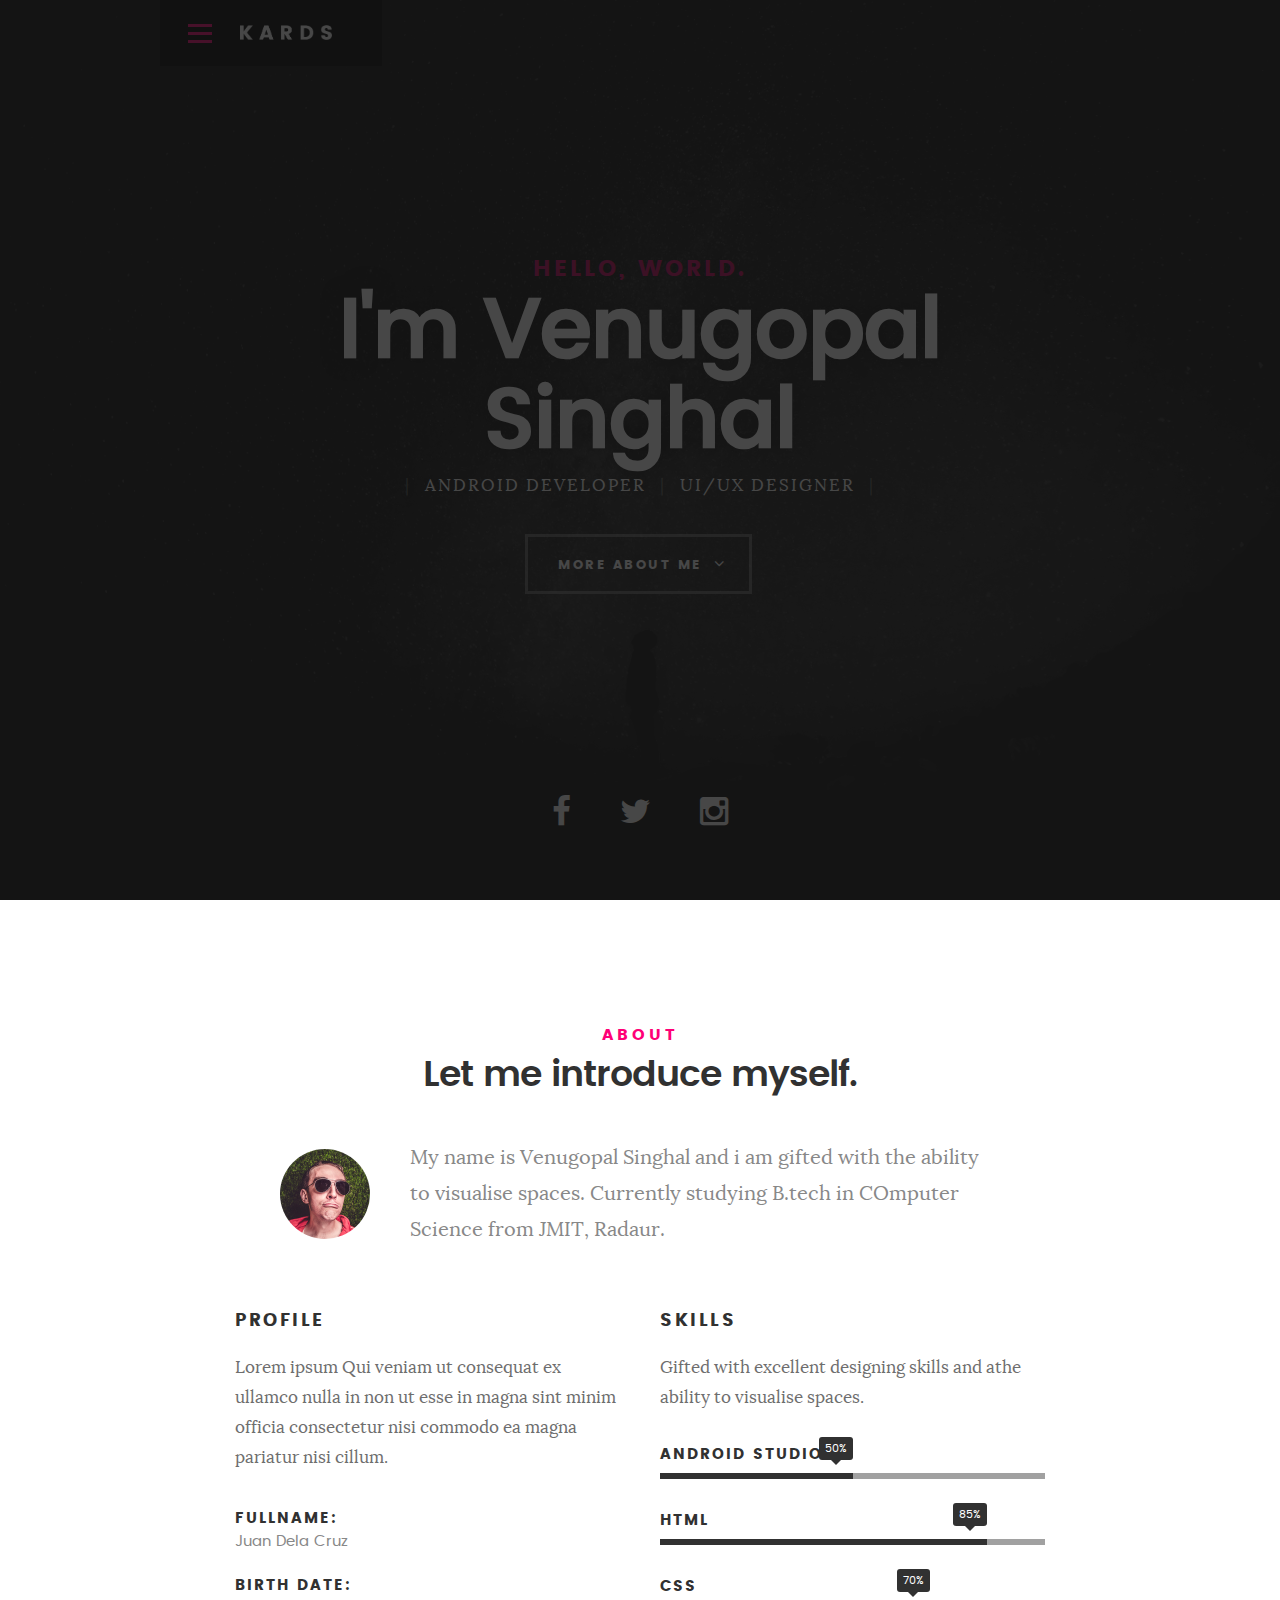
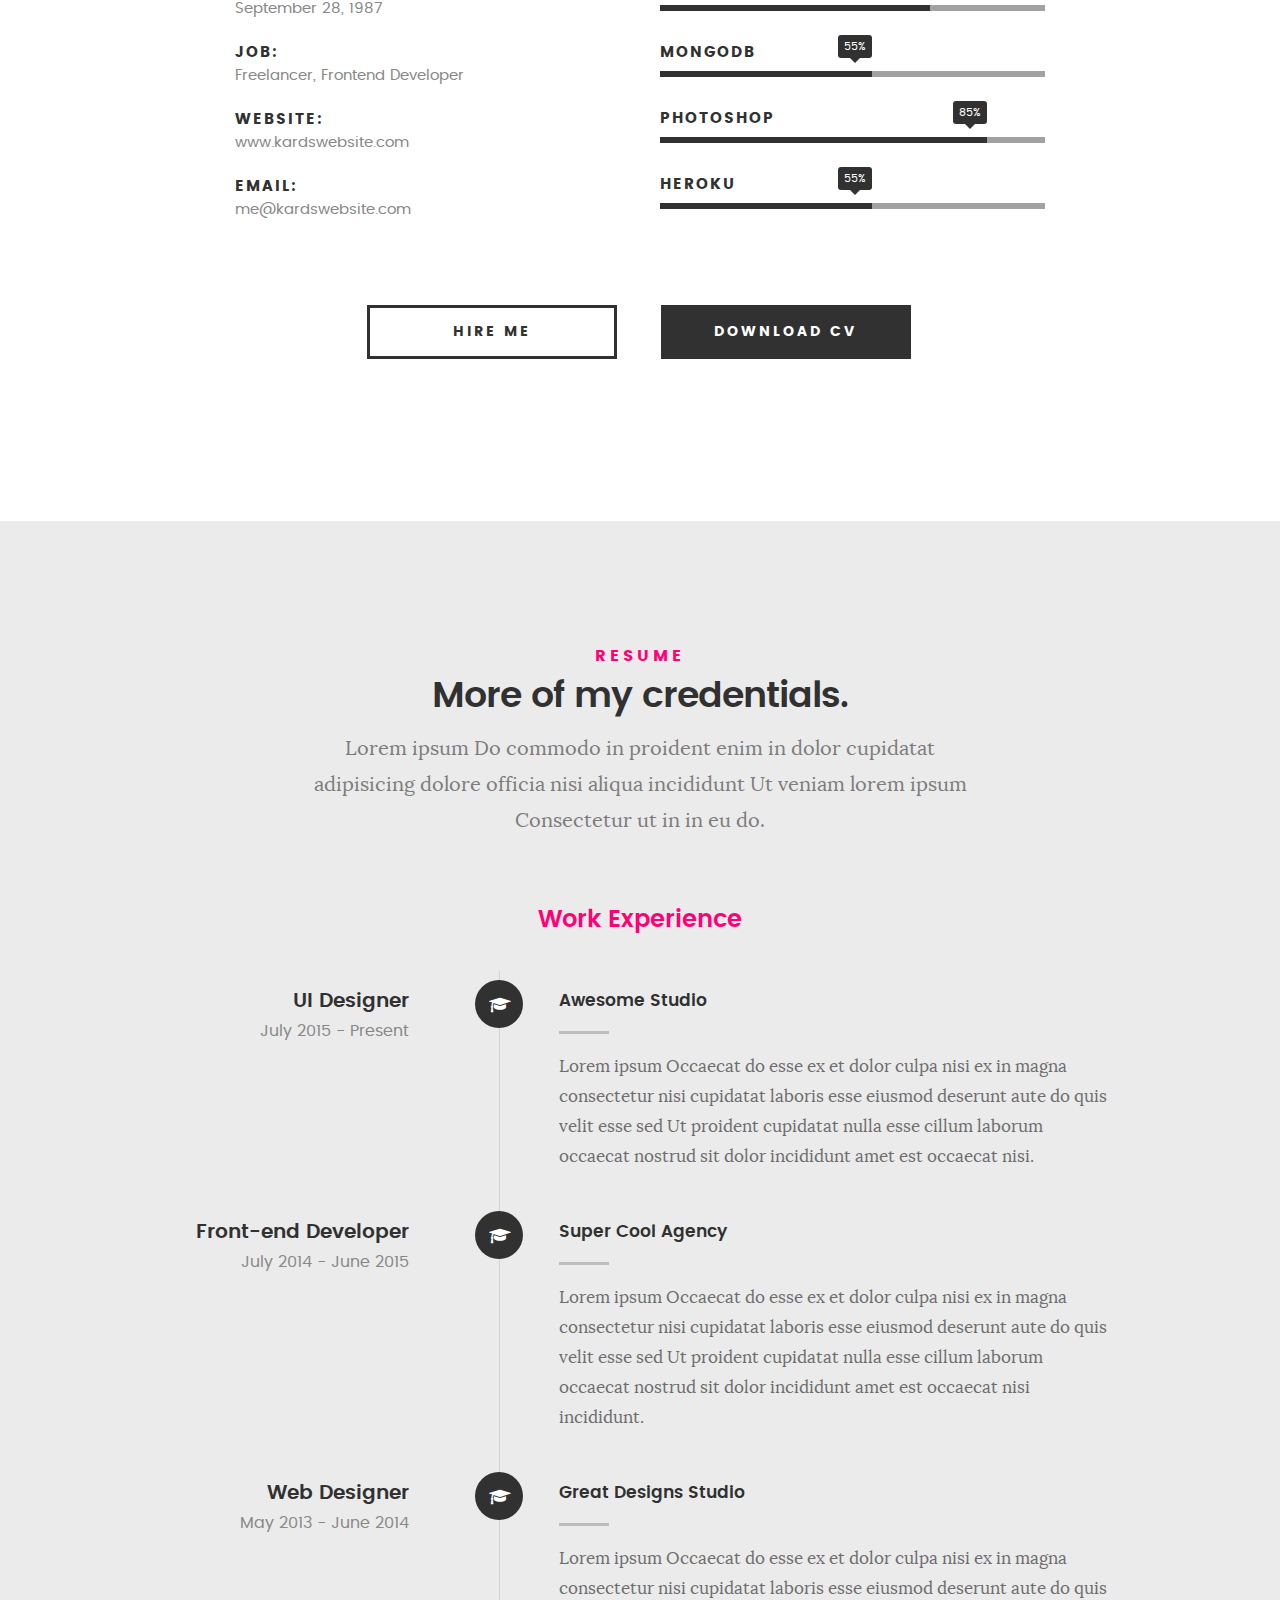
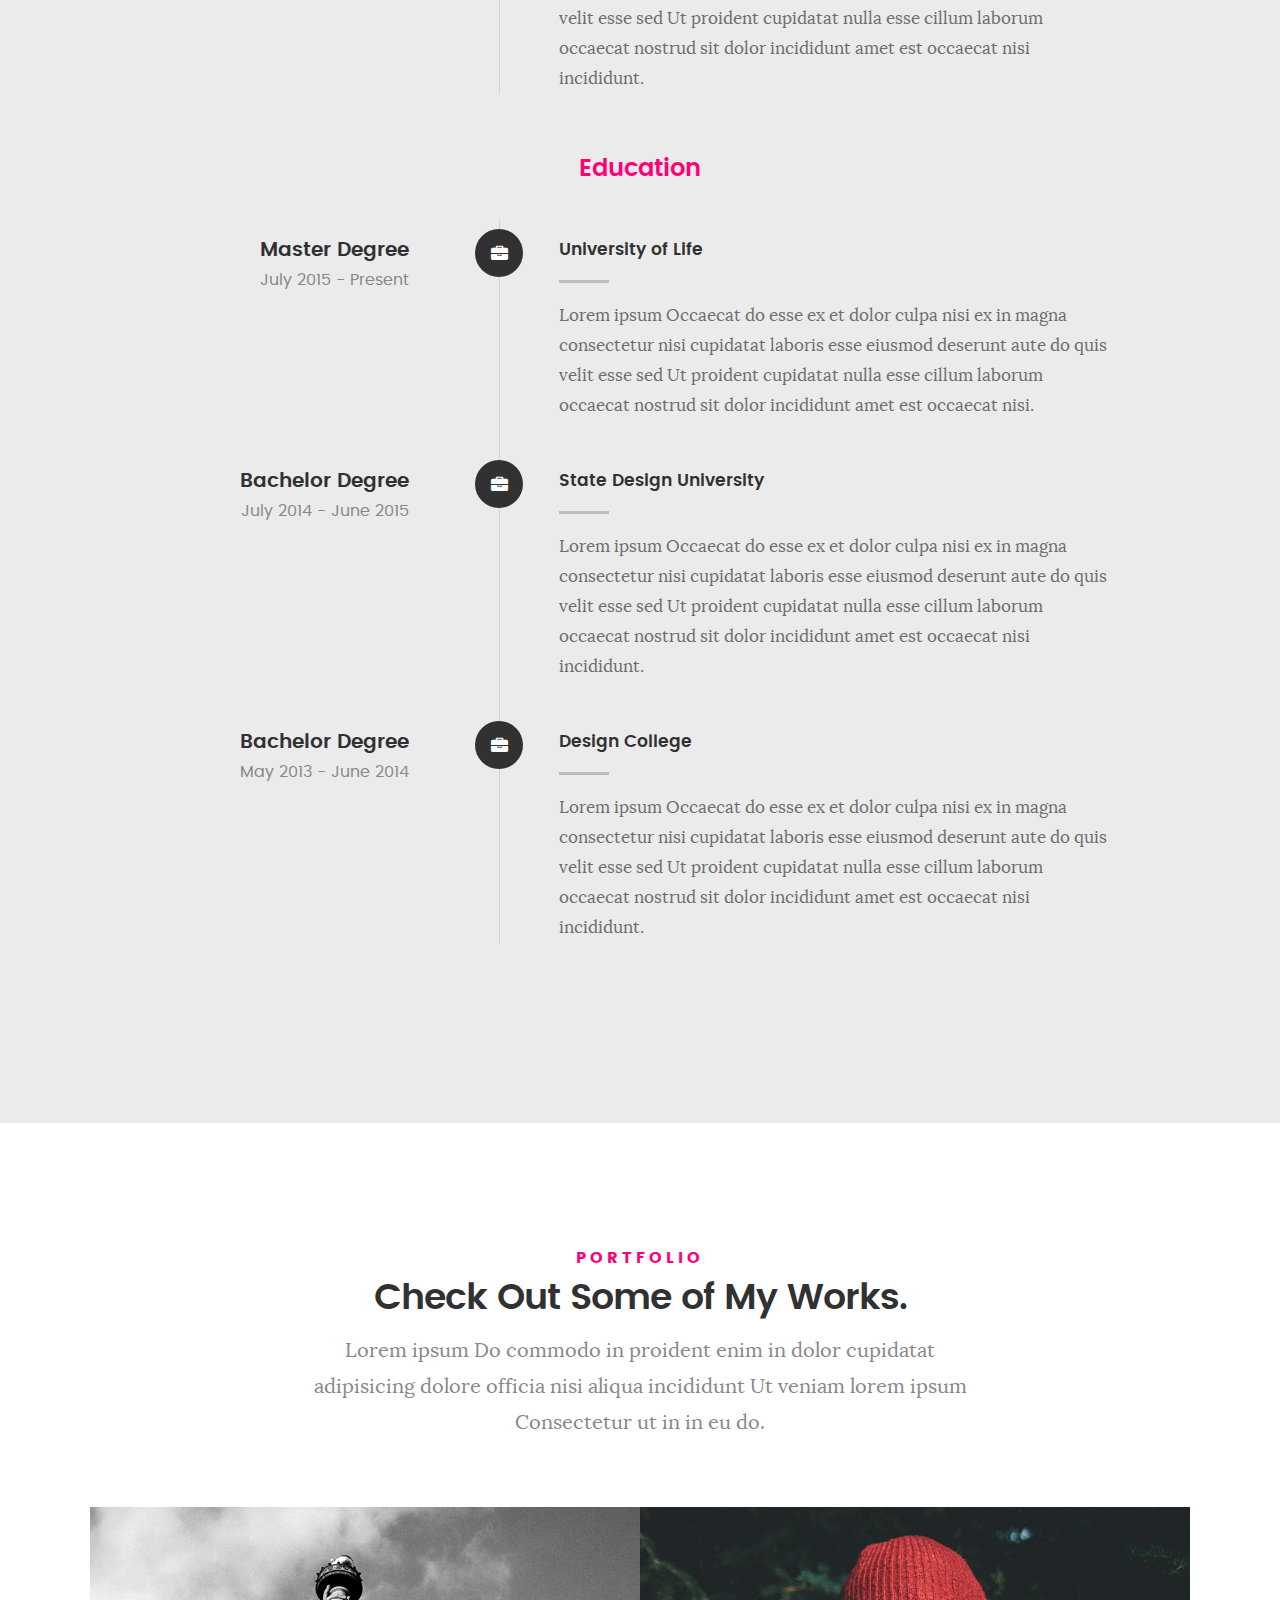
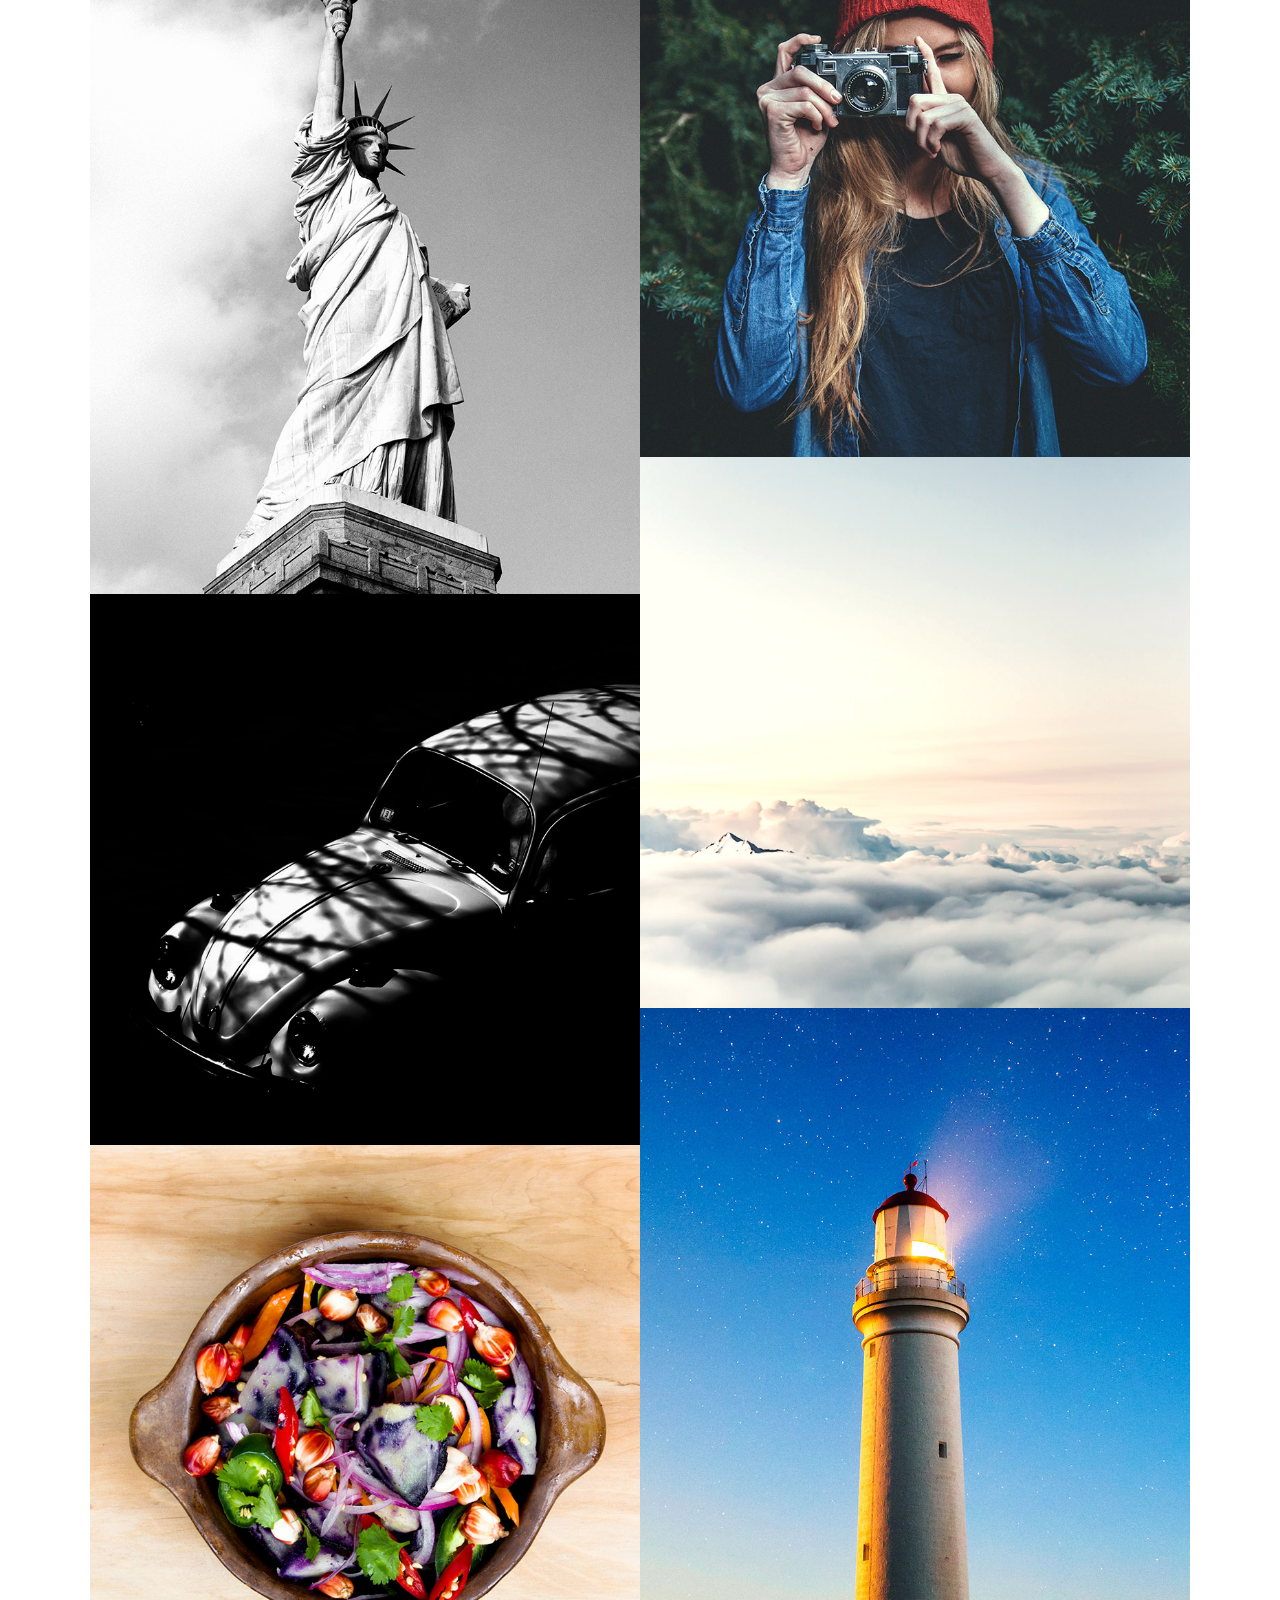
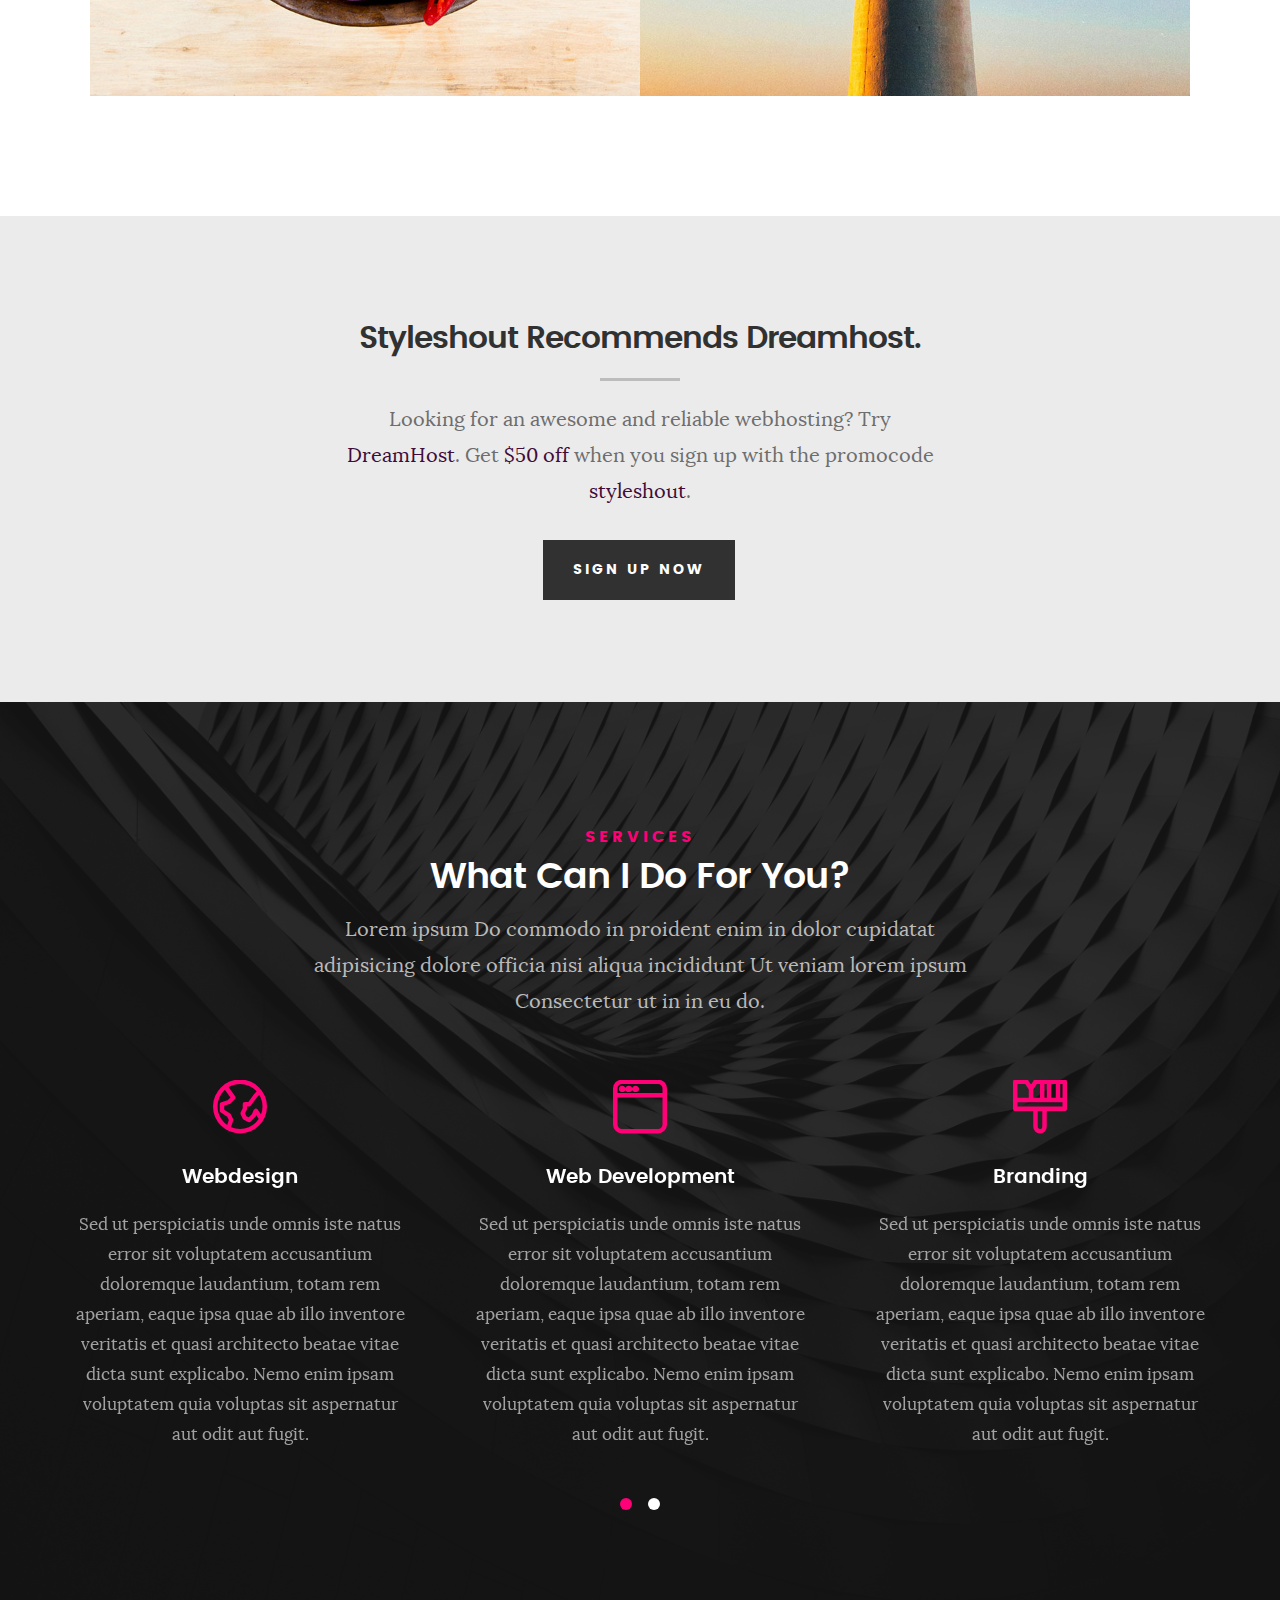
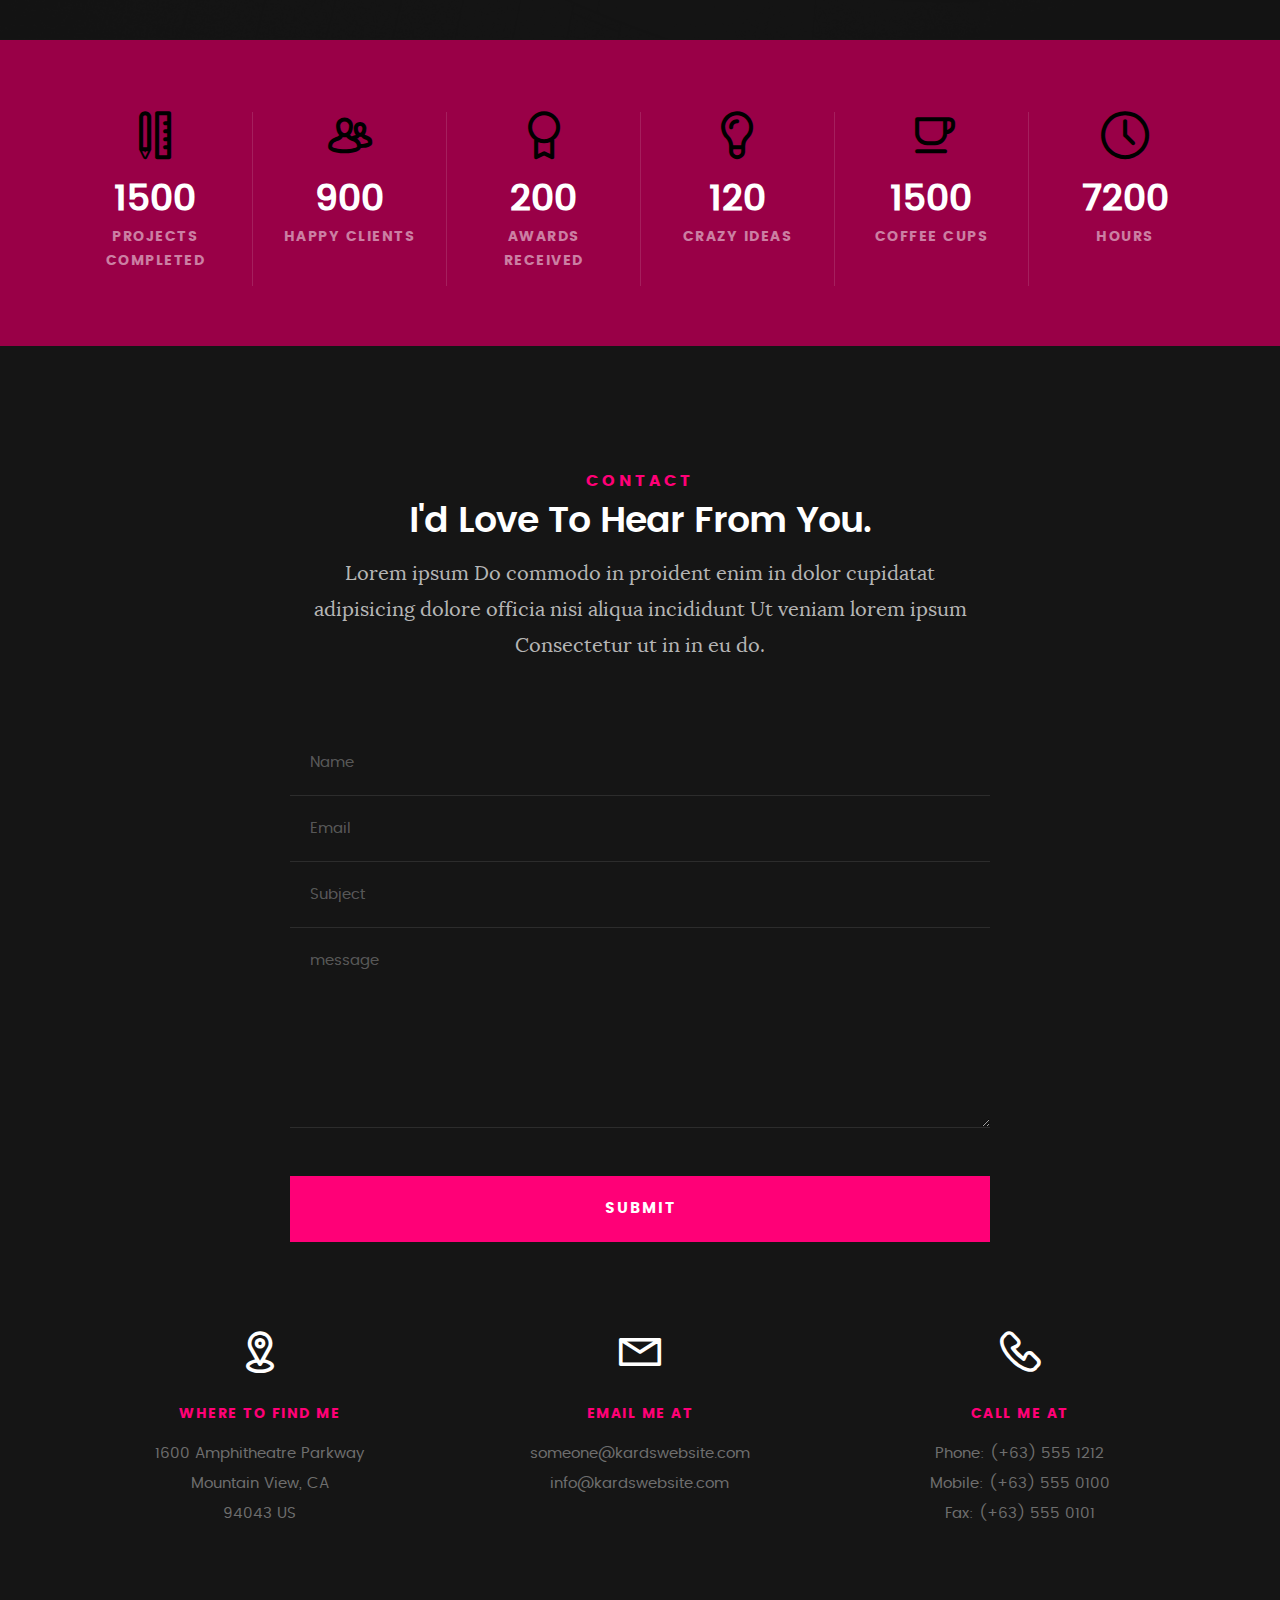
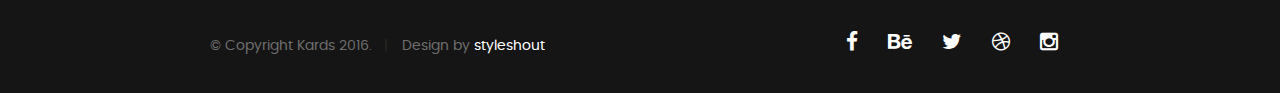
<file: Kards10/index.html>
<!DOCTYPE html>
<!--[if IE 8 ]><html class="no-js oldie ie8" lang="en"> <![endif]-->
<!--[if IE 9 ]><html class="no-js oldie ie9" lang="en"> <![endif]-->
<!--[if (gte IE 9)|!(IE)]><!--><html class="no-js" lang="en"> <!--<![endif]-->
<head>

   <!--- basic page needs
   ================================================== -->
   <meta charset="utf-8">
	<title>Kards</title>
	<meta name="description" content="">  
	<meta name="author" content="">

   <!-- mobile specific metas
   ================================================== -->
	<meta name="viewport" content="width=device-width, initial-scale=1, maximum-scale=1">

 	<!-- CSS
   ================================================== -->
   <link rel="stylesheet" href="css/base.css">  
   <link rel="stylesheet" href="css/main.css">
   <link rel="stylesheet" href="css/vendor.css">     

   <!-- script
   ================================================== -->   
	<script src="js/modernizr.js"></script>
	<script src="js/pace.min.js"></script>

   <!-- favicons
	================================================== -->
	<link rel="icon" type="image/png" href="favicon.png">

</head>

<body id="top">

	<!-- header 
   ================================================== -->
   <header>   	
   	<div class="row">

   		<div class="top-bar">
   			<a class="menu-toggle" href="#"><span>Menu</span></a>

	   		<div class="logo">
		         <a href="index.html">Quick Nav</a>
		      </div>		      

		   	<nav id="main-nav-wrap">
					<ul class="main-navigation">
						<li class="current"><a class="smoothscroll"  href="#intro" title="">Home</a></li>
						<li><a class="smoothscroll"  href="#about" title="">About</a></li>
						<li><a class="smoothscroll"  href="#resume" title="">Resume</a></li>
						<li><a class="smoothscroll"  href="#portfolio" title="">Portfolio</a></li>
						<li><a class="smoothscroll"  href="#services" title="">Services</a></li>					
						<li><a class="smoothscroll"  href="#contact" title="">Contact</a></li>	
						<li><a href="styles.html" title="">Style Demo</a></li>				
					</ul>
				</nav>    		
   		</div> <!-- /top-bar --> 
   		
   	</div> <!-- /row --> 		
   </header> <!-- /header -->

	<!-- intro section
   ================================================== -->
   <section id="intro">   

   	<div class="intro-overlay"></div>	

   	<div class="intro-content">
   		<div class="row">

   			<div class="col-twelve">

	   			<h5>Hello, World.</h5>
	   			<h1>I'm Venugopal Singhal</h1>

	   			<p class="intro-position">
	   				<span>Android Developer</span>
	   				<span>UI/UX Designer</span> 
	   			</p>

	   			<a class="button stroke smoothscroll" href="#about" title="">More About Me</a>

	   		</div>  
   			
   		</div>   		 		
   	</div> <!-- /intro-content --> 

   	<ul class="intro-social">        
         <li><a href="#"><i class="fa fa-facebook"></i></a></li>
         <!-- <li><a href="#"><i class="fa fa-behance"></i></a></li> -->
         <li><a href="#"><i class="fa fa-twitter"></i></a></li>
         <!-- <li><a href="#"><i class="fa fa-dribbble"></i></a></li> -->
         <li><a href="#"><i class="fa fa-instagram"></i></a></li>
      </ul> <!-- /intro-social -->      	

   </section> <!-- /intro -->


   <!-- about section
   ================================================== -->
   <section id="about">  

   	<div class="row section-intro">
   		<div class="col-twelve">

   			<h5>About</h5>
   			<h1>Let me introduce myself.</h1>

   			<div class="intro-info">

   				<img src="images/profile-pic.jpg" alt="Profile Picture">

   				<p class="lead">My name is Venugopal Singhal and i am gifted with the ability to visualise spaces. Currently studying B.tech in COmputer Science from JMIT, Radaur.
					 </p>
   			</div>   			

   		</div>   		
   	</div> <!-- /section-intro -->

   	<div class="row about-content">

   		<div class="col-six tab-full">

   			<h3>Profile</h3>
   			<p>Lorem ipsum Qui veniam ut consequat ex ullamco nulla in non ut esse in magna sint minim officia consectetur nisi commodo ea magna pariatur nisi cillum.</p>

   			<ul class="info-list">
   				<li>
   					<strong>Fullname:</strong>
   					<span>Juan Dela Cruz</span>
   				</li>
   				<li>
   					<strong>Birth Date:</strong>
   					<span>September 28, 1987</span>
   				</li>
   				<li>
   					<strong>Job:</strong>
   					<span>Freelancer, Frontend Developer</span>
   				</li>
   				<li>
   					<strong>Website:</strong>
   					<span>www.kardswebsite.com</span>
   				</li>
   				<li>
   					<strong>Email:</strong>
   					<span>me@kardswebsite.com</span>
   				</li>

   			</ul> <!-- /info-list -->

   		</div>

   		<div class="col-six tab-full">

   			<h3>Skills</h3>
   			<p>Gifted with excellent designing skills and athe ability to visualise spaces.</p>

				<ul class="skill-bars">
				   <li>
				   	<div class="progress percent50"><span>50%</span></div>
				   	<strong>Android Studio</strong>
				   </li>
				   <li>
				   	<div class="progress percent85"><span>85%</span></div>
				   	<strong>HTML</strong>
				   </li>
				   <li>
				   	<div class="progress percent70"><span>70%</span></div>
				   	<strong>CSS</strong>
				   </li>
				   <li>
				   	<div class="progress percent55"><span>55%</span></div>
				   	<strong>MongoDB</strong>
				   </li>
				   
						<li>
						<div class="progress percent85"><span>85%</span></div>
						<strong>Photoshop</strong>
						</li>
						<li>
				   	<div class="progress percent55"><span>55%</span></div>
				   	<strong>Heroku</strong>
				   </li>
      
				</ul> <!-- /skill-bars -->		

   		</div>

   	</div>

   	<div class="row button-section">
   		<div class="col-twelve">
   			<a href="#contact" title="Hire Me" class="button stroke smoothscroll">Hire Me</a>
   			<a href="#" title="Download CV" class="button button-primary">Download CV</a>
   		</div>   		
   	</div>

   </section> <!-- /process-->    


   <!-- resume Section
   ================================================== -->
	<section id="resume" class="grey-section">

		<div class="row section-intro">
   		<div class="col-twelve">

   			<h5>Resume</h5>
   			<h1>More of my credentials.</h1>

   			<p class="lead">Lorem ipsum Do commodo in proident enim in dolor cupidatat adipisicing dolore officia nisi aliqua incididunt Ut veniam lorem ipsum Consectetur ut in in eu do.</p>

   		</div>   		
   	</div> <!-- /section-intro--> 

   	<div class="row resume-timeline">

   		<div class="col-twelve resume-header">

   			<h2>Work Experience</h2>

   		</div> <!-- /resume-header -->

   		<div class="col-twelve">

   			<div class="timeline-wrap">

   				<div class="timeline-block">

	   				<div class="timeline-ico">
	   					<i class="fa fa-graduation-cap"></i>
	   				</div>

	   				<div class="timeline-header">
	   					<h3>UI Designer</h3>
	   					<p>July 2015 - Present</p>
	   				</div>

	   				<div class="timeline-content">
	   					<h4>Awesome Studio</h4>
	   					<p>Lorem ipsum Occaecat do esse ex et dolor culpa nisi ex in magna consectetur nisi cupidatat laboris esse eiusmod deserunt aute do quis velit esse sed Ut proident cupidatat nulla esse cillum laborum occaecat nostrud sit dolor incididunt amet est occaecat nisi.</p>
	   				</div>

	   			</div> <!-- /timeline-block -->

	   			<div class="timeline-block">

	   				<div class="timeline-ico">
	   					<i class="fa fa-graduation-cap"></i>
	   				</div>

	   				<div class="timeline-header">
	   					<h3>Front-end Developer</h3>
	   					<p>July 2014 - June 2015</p>
	   				</div>

	   				<div class="timeline-content">
	   					<h4>Super Cool Agency</h4>
	   					<p>Lorem ipsum Occaecat do esse ex et dolor culpa nisi ex in magna consectetur nisi cupidatat laboris esse eiusmod deserunt aute do quis velit esse sed Ut proident cupidatat nulla esse cillum laborum occaecat nostrud sit dolor incididunt amet est occaecat nisi incididunt.</p>
	   				</div>

	   			</div> <!-- /timeline-block -->

	   			<div class="timeline-block">

	   				<div class="timeline-ico">
	   					<i class="fa fa-graduation-cap"></i>
	   				</div>

	   				<div class="timeline-header">
	   					<h3>Web Designer</h3>
	   					<p>May 2013 - June 2014</p>
	   				</div>

	   				<div class="timeline-content">
	   					<h4>Great Designs Studio</h4>
	   					<p>Lorem ipsum Occaecat do esse ex et dolor culpa nisi ex in magna consectetur nisi cupidatat laboris esse eiusmod deserunt aute do quis velit esse sed Ut proident cupidatat nulla esse cillum laborum occaecat nostrud sit dolor incididunt amet est occaecat nisi incididunt.</p>
	   				</div>

	   			</div> <!-- /timeline-block -->

   			</div> <!-- /timeline-wrap -->   			

   		</div> <!-- /col-twelve -->
   		
   	</div> <!-- /resume-timeline -->
   	
   	<div class="row resume-timeline">

   		<div class="col-twelve resume-header">

   			<h2>Education</h2>

   		</div> <!-- /resume-header -->

   		<div class="col-twelve">

   			<div class="timeline-wrap">

   				<div class="timeline-block">

	   				<div class="timeline-ico">
	   					<i class="fa fa-briefcase"></i>
	   				</div>

	   				<div class="timeline-header">
	   					<h3>Master Degree</h3>
	   					<p>July 2015 - Present</p>
	   				</div>

	   				<div class="timeline-content">
	   					<h4>University of Life</h4>
	   					<p>Lorem ipsum Occaecat do esse ex et dolor culpa nisi ex in magna consectetur nisi cupidatat laboris esse eiusmod deserunt aute do quis velit esse sed Ut proident cupidatat nulla esse cillum laborum occaecat nostrud sit dolor incididunt amet est occaecat nisi.</p>
	   				</div>

	   			</div> <!-- /timeline-block -->

	   			<div class="timeline-block">

	   				<div class="timeline-ico">
	   					<i class="fa fa-briefcase"></i>
	   				</div>

	   				<div class="timeline-header">
	   					<h3>Bachelor Degree</h3>
	   					<p>July 2014 - June 2015</p>
	   				</div>

	   				<div class="timeline-content">
	   					<h4>State Design University</h4>
	   					<p>Lorem ipsum Occaecat do esse ex et dolor culpa nisi ex in magna consectetur nisi cupidatat laboris esse eiusmod deserunt aute do quis velit esse sed Ut proident cupidatat nulla esse cillum laborum occaecat nostrud sit dolor incididunt amet est occaecat nisi incididunt.</p>
	   				</div>

	   			</div> <!-- /timeline-block -->

	   			<div class="timeline-block">

	   				<div class="timeline-ico">
	   					<i class="fa fa-briefcase"></i>
	   				</div>

	   				<div class="timeline-header">
	   					<h3>Bachelor Degree</h3>
	   					<p>May 2013 - June 2014</p>
	   				</div>

	   				<div class="timeline-content">
	   					<h4>Design College</h4>
	   					<p>Lorem ipsum Occaecat do esse ex et dolor culpa nisi ex in magna consectetur nisi cupidatat laboris esse eiusmod deserunt aute do quis velit esse sed Ut proident cupidatat nulla esse cillum laborum occaecat nostrud sit dolor incididunt amet est occaecat nisi incididunt.</p>
	   				</div>

	   			</div> <!-- /timeline-block -->

   			</div> <!-- /timeline-wrap -->   			

   		</div> <!-- /col-twelve -->
   		
   	</div> <!-- /resume-timeline -->
		
	</section> <!-- /features -->


	<!-- Portfolio Section
   ================================================== -->
	<section id="portfolio">

		<div class="row section-intro">
   		<div class="col-twelve">

   			<h5>Portfolio</h5>
   			<h1>Check Out Some of My Works.</h1>

   			<p class="lead">Lorem ipsum Do commodo in proident enim in dolor cupidatat adipisicing dolore officia nisi aliqua incididunt Ut veniam lorem ipsum Consectetur ut in in eu do.</p>

   		</div>   		
   	</div> <!-- /section-intro--> 

   	<div class="row portfolio-content">

   		<div class="col-twelve">

   			<!-- portfolio-wrapper -->
	         <div id="folio-wrapper" class="block-1-2 block-mob-full stack">

	         	<div class="bgrid folio-item">
	               <div class="item-wrap">
	               	<img src="images/portfolio/liberty.jpg" alt="Liberty">
	                  <a href="#modal-01" class="overlay">	                  	           
	                     <div class="folio-item-table">
	                     	<div class="folio-item-cell">
		     					       <h3 class="folio-title">Liberty</h3>	     					    
		     					    	 <span class="folio-types">
		     					       	  Graphic Design
		     					       </span>
		     					   </div>	                      	
	                     </div>                    
	                  </a>
	               </div>	               
	        		</div> <!-- /folio-item -->

	        		<div class="bgrid folio-item">
	               <div class="item-wrap">
	               	<img src="images/portfolio/shutterbug.jpg" alt="Shutterbug">
	               	<a href="#modal-02" class="overlay">              		                  
	                     <div class="folio-item-table">
	                     	<div class="folio-item-cell">
	                     		<h3 class="folio-title">Shutterbug</h3>	     					    
		     					    	<span class="folio-types">
		     					       	  Web Design
		     					      </span>		     		
		     					   </div> 	                      	
	                     </div>                    
	                  </a>
	               </div>
	        		</div> <!-- /folio-item -->

	            <div class="bgrid folio-item">
	               <div class="item-wrap">
	               	<img src="images/portfolio/clouds.jpg"alt="Clouds">
	                  <a href="#modal-03" class="overlay">             		                  
	                     <div class="folio-item-table">
	                     	<div class="folio-item-cell">
	                     		<h3 class="folio-title">Clouds</h3>	     					    
		     					    	<span class="folio-types">
		     					       	  Web Design
		     					      </span>		     		
		     					   </div> 	                      	
	                     </div>                    
	                  </a>
	               </div>
	        		</div> <!-- /folio-item -->

	            <div class="bgrid folio-item">
	               <div class="item-wrap">
	               	<img src="images/portfolio/beetle.jpg" alt="Beetle">
	                  <a href="#modal-04" class="overlay">                  	                 
	                     <div class="folio-item-table">
	                     	<div class="folio-item-cell">
	                     		<h3 class="folio-title">Beetle</h3>	     					    
		     					    	<span class="folio-types">
		     					       	  Branding
		     					      </span>		     		
		     					   </div>  	                      	
	                     </div>                    
	                  </a>
	               </div>
	        		</div> <!-- /folio-item -->     

	        		<div class="bgrid folio-item">
	               <div class="item-wrap">
	               	<img src="images/portfolio/lighthouse.jpg" alt="Lighthouse">
	                  <a href="#modal-05" class="overlay">             		                  
	                     <div class="folio-item-table">
	                     	<div class="folio-item-cell">
	                     		<h3 class="folio-title">Lighthouse</h3>	     					    
		     					    	<span class="folio-types">
		     					       	  Web Development
		     					      </span>		     		
		     					   </div> 	                      	
	                     </div>                    
	                  </a>
	               </div>
	        		</div> <!-- /folio-item -->

	            <div class="bgrid folio-item">
	               <div class="item-wrap">
	               	<img src="images/portfolio/salad.jpg" alt="Salad">
	                  <a href="#modal-06" class="overlay">
	                     <div class="folio-item-table">
	                     	<div class="folio-item-cell">
	                     		<h3 class="folio-title">Salad</h3>	     					    
		     					    	<span class="folio-types">
		     					       	  Branding
		     					      </span>		     		
		     					   </div>	                      	
	                     </div>                    
	                  </a>
	               </div>
	        		</div> <!-- /folio-item -->   

	            <!-- modal popups - begin
	            ============================================================= -->
	            <div id="modal-01" class="popup-modal slider mfp-hide">	

				     	<div class="media">
				     		<img src="images/portfolio/modals/m-liberty.jpg" alt="" />
				     	</div>      	

					   <div class="description-box">
					      <h4>Liberty</h4>		      
					      <p>Proin gravida nibh vel velit auctor aliquet. Aenean sollicitudin, lorem quis bibendum auctor, nisi elit consequat ipsum, nec sagittis sem nibh id elit.</p>

					      <div class="categories">Web Development</div>			               
					   </div>

			         <div class="link-box">
			            <a href="http://www.behance.net">Details</a>
					      <a href="#" class="popup-modal-dismiss">Close</a>
			         </div>		      

				   </div> <!-- /modal-01 -->

				   <div id="modal-02" class="popup-modal slider mfp-hide">	

				     	<div class="media">
				     		<img src="images/portfolio/modals/m-shutterbug.jpg" alt="" />
				     	</div>      	

					   <div class="description-box">
					      <h4>Shutterbug</h4>		      
					      <p>Proin gravida nibh vel velit auctor aliquet. Aenean sollicitudin, lorem quis bibendum auctor, nisi elit consequat ipsum, nec sagittis sem nibh id elit.</p>

					      <div class="categories">Web Design</div>			               
					   </div>

			         <div class="link-box">
			            <a href="http://www.behance.net">Details</a>
					      <a href="#" class="popup-modal-dismiss">Close</a>
			         </div>		      

				   </div> <!-- /modal-02 -->

				   <div id="modal-03" class="popup-modal slider mfp-hide">	

				     	<div class="media">
				     		<img src="images/portfolio/modals/m-clouds.jpg" alt="" />
				     	</div>      	

					   <div class="description-box">
					      <h4>Clouds</h4>		      
					      <p>Proin gravida nibh vel velit auctor aliquet. Aenean sollicitudin, lorem quis bibendum auctor, nisi elit consequat ipsum, nec sagittis sem nibh id elit.</p>

					      <div class="categories">Web Design</div>			               
					   </div>

			         <div class="link-box">
			            <a href="http://www.behance.net">Details</a>
					      <a href="#" class="popup-modal-dismiss">Close</a>
			         </div>		      

				   </div> <!-- /modal-03 -->

				   <div id="modal-04" class="popup-modal slider mfp-hide">	

				     	<div class="media">
				     		<img src="images/portfolio/modals/m-beetle.jpg" alt="" />
				     	</div>      	

					   <div class="description-box">
					      <h4>Beetle</h4>		      
					      <p>Proin gravida nibh vel velit auctor aliquet. Aenean sollicitudin, lorem quis bibendum auctor, nisi elit consequat ipsum, nec sagittis sem nibh id elit.</p>

					      <div class="categories">Branding</div>			               
					   </div>

			         <div class="link-box">
			            <a href="http://www.behance.net">Details</a>
					      <a href="#" class="popup-modal-dismiss">Close</a>
			         </div>		      

				   </div> <!-- /modal-04 -->

				   <div id="modal-05" class="popup-modal slider mfp-hide">	

				     	<div class="media">
				     		<img src="images/portfolio/modals/m-lighthouse.jpg" alt="" />
				     	</div>      	

					   <div class="description-box">
					      <h4>Lighthouse</h4>		      
					      <p>Proin gravida nibh vel velit auctor aliquet. Aenean sollicitudin, lorem quis bibendum auctor, nisi elit consequat ipsum, nec sagittis sem nibh id elit.</p>

					      <div class="categories">Web Development</div>			               
					   </div>

			         <div class="link-box">
			            <a href="http://www.behance.net">Details</a>
					      <a href="#" class="popup-modal-dismiss">Close</a>
			         </div>		      

				   </div> <!-- /modal-05 -->

				   <div id="modal-06" class="popup-modal slider mfp-hide">	

				     	<div class="media">
				     		<img src="images/portfolio/modals/m-salad.jpg" alt="" />
				     	</div>      	

					   <div class="description-box">
					      <h4>Salad</h4>		      
					      <p>Proin gravida nibh vel velit auctor aliquet. Aenean sollicitudin, lorem quis bibendum auctor, nisi elit consequat ipsum, nec sagittis sem nibh id elit.</p>

					      <div class="categories">Branding</div>			               
					   </div>

			         <div class="link-box">
			            <a href="http://www.behance.net">Details</a>
					      <a href="#" class="popup-modal-dismiss">Close</a>
			         </div>		      

				   </div> <!-- /modal-06 -->


				   <!-- modal popups - end
	            ============================================================= -->

	         </div> <!-- /portfolio-wrapper --> 

   		</div>  <!-- /twelve -->   

   	</div> <!-- /portfolio-content --> 
		
	</section> <!-- /portfolio --> 


	<!-- CTA Section
   ================================================== -->
	<section id="cta" class="grey-section">

   	<div class="row cta-content">

   		<div class="col-twelve section-ads">  

	     		<h2 class="h01"><a href="http://www.dreamhost.com/r.cgi?287326|STYLESHOUT">Styleshout Recommends Dreamhost.</a></h2>

		      <p class="lead">
		      Looking for an awesome and reliable webhosting? Try <a href="http://www.dreamhost.com/r.cgi?287326|STYLESHOUT"><span>DreamHost</span></a>.
				Get <span>$50 off</span> when you sign up with the promocode <span>styleshout</span>. 
				<!-- Simply type	the promocode in the box labeled “Promo Code” when placing your order. -->	
				</p>

				<div class="action">
			      <a class="button button-primary large" href="http://www.dreamhost.com/r.cgi?287326|STYLESHOUT">Sign Up Now</a>
		      </div>		     	

   		</div>

   	</div> <!-- /cta-content -->

   </section> <!-- /cta --> 

	
	<!-- services Section
   ================================================== -->
	<section id="services">

		<div class="overlay"></div>

		<div class="row section-intro">
   		<div class="col-twelve">

   			<h5>Services</h5>
   			<h1>What Can I Do For You?</h1>

   			<p class="lead">Lorem ipsum Do commodo in proident enim in dolor cupidatat adipisicing dolore officia nisi aliqua incididunt Ut veniam lorem ipsum Consectetur ut in in eu do.</p>

   		</div>   		
   	</div> <!-- /section-intro -->

   	<div class="row services-content">

   		<div id="owl-slider" class="owl-carousel services-list">

	      	<div class="service">	

	      		<span class="icon"><i class="icon-earth"></i></span>            

	            <div class="service-content">	

	            	 <h3>Webdesign</h3>

		            <p class="desc">Sed ut perspiciatis unde omnis iste natus error sit voluptatem accusantium doloremque laudantium, totam rem aperiam, eaque ipsa quae ab illo inventore veritatis et quasi architecto beatae vitae dicta sunt explicabo. Nemo enim ipsam voluptatem quia voluptas sit aspernatur aut odit aut fugit.
	         		</p>
	         		
	         	</div> 	         	 

				</div> <!-- /service -->

				<div class="service">	

					<span class="icon"><i class="icon-window"></i></span>                          

	            <div class="service-content">	

	            	<h3>Web Development</h3>  

		            <p class="desc">Sed ut perspiciatis unde omnis iste natus error sit voluptatem accusantium doloremque laudantium, totam rem aperiam, eaque ipsa quae ab illo inventore veritatis et quasi architecto beatae vitae dicta sunt explicabo. Nemo enim ipsam voluptatem quia voluptas sit aspernatur aut odit aut fugit.
	         		</p>

	            </div>	                          

			   </div> <!-- /service -->

			   <div class="service">

			   	<span class="icon"><i class="icon-paint-brush"></i></span>		            

	            <div class="service-content">

	            	<h3>Branding</h3>

		            <p class="desc">Sed ut perspiciatis unde omnis iste natus error sit voluptatem accusantium doloremque laudantium, totam rem aperiam, eaque ipsa quae ab illo inventore veritatis et quasi architecto beatae vitae dicta sunt explicabo. Nemo enim ipsam voluptatem quia voluptas sit aspernatur aut odit aut fugit.
	        			</p> 

	            </div> 	            	               

			   </div> <!-- /service -->

				<div class="service">

					<span class="icon"><i class="icon-toggles"></i></span>	              

	            <div class="service-content">

	            	<h3>UI/UX Design</h3>

		            <p class="desc">Sed ut perspiciatis unde omnis iste natus error sit voluptatem accusantium doloremque laudantium, totam rem aperiam, eaque ipsa quae ab illo inventore veritatis et quasi architecto beatae vitae dicta sunt explicabo. Nemo enim ipsam voluptatem quia voluptas sit aspernatur aut odit aut fugit.
	         		</p> 
	         		
	            </div>                

				</div> <!-- /service -->

			   <div class="service">

			   	<span class="icon"><i class="icon-image"></i></span>	            

	            <div class="service-content">

	            	<h3>Graphics Design</h3>

		            <p class="desc">Sed ut perspiciatis unde omnis iste natus error sit voluptatem accusantium doloremque laudantium, totam rem aperiam, eaque ipsa quae ab illo inventore veritatis et quasi architecto beatae vitae dicta sunt explicabo. Nemo enim ipsam voluptatem quia voluptas sit aspernatur aut odit aut fugit.
	        			</p> 

	            </div>	               

			   </div> <!-- /service -->

			   <div class="service">

			   	<span class="icon"><i class="icon-chat"></i></span>	   	           

	            <div class="service-content">

	            	 <h3>Consultancy</h3>

		            <p class="desc">Sed ut perspiciatis unde omnis iste natus error sit voluptatem accusantium doloremque laudantium, totam rem aperiam, eaque ipsa quae ab illo inventore veritatis et quasi architecto beatae vitae dicta sunt explicabo. Nemo enim ipsam voluptatem quia voluptas sit aspernatur aut odit aut fugit.
	        			</p> 
	        			
	            </div>	               

			   </div> <!-- /service -->

	      </div> <!-- /services-list -->
   		
   	</div> <!-- /services-content -->
		
	</section> <!-- /services -->	


	<!-- stats Section
   ================================================== -->
	<section id="stats" class="count-up">

		<div class="row">
			<div class="col-twelve">

				<div class="block-1-6 block-s-1-3 block-tab-1-2 block-mob-full stats-list">

					<div class="bgrid stat">
 
						<div class="icon-part">
							<i class="icon-pencil-ruler"></i>
						</div>

						<h3 class="stat-count">
							1500
						</h3>

						<h5 class="stat-title">
							Projects Completed
						</h5>

					</div> <!-- /stat -->					

					<div class="bgrid stat">

						<div class="icon-part">
							<i class="icon-users"></i>
						</div>

						<h3 class="stat-count">
							900
						</h3>

						<h5 class="stat-title">
							Happy Clients
						</h5>

					</div> <!-- /stat -->

					<div class="bgrid stat">

						<div class="icon-part">
							<i class="icon-badge"></i>
						</div>

						<h3 class="stat-count">
							200
						</h3>

						<h5 class="stat-title">
							Awards Received
						</h5>

					</div> <!-- /stat -->									

					<div class="bgrid stat">

						<div class="icon-part">
							<i class="icon-light-bulb"></i>
						</div>

						<h3 class="stat-count">
							120
						</h3>

						<h5 class="stat-title">
							Crazy Ideas
						</h5>

					</div> <!-- /stat -->

					<div class="bgrid stat">

						<div class="icon-part">
							<i class="icon-cup"></i>
						</div>

						<h3 class="stat-count">
							1500
						</h3>

						<h5 class="stat-title">
							Coffee Cups
						</h5>

					</div> <!-- /stat -->

					<div class="bgrid stat">

						<div class="icon-part">
							<i class="icon-clock"></i>
						</div>

						<h3 class="stat-count">
							7200
						</h3>

						<h5 class="stat-title">
							Hours
						</h5>

					</div> <!-- /stat -->

				</div> <!-- /stats-list -->

			</div> <!-- /twelve -->
		</div> <!-- /row -->

	</section> <!-- /stats -->

	
   <!-- contact
   ================================================== -->
	<section id="contact">

		<div class="row section-intro">
   		<div class="col-twelve">

   			<h5>Contact</h5>
   			<h1>I'd Love To Hear From You.</h1>

   			<p class="lead">Lorem ipsum Do commodo in proident enim in dolor cupidatat adipisicing dolore officia nisi aliqua incididunt Ut veniam lorem ipsum Consectetur ut in in eu do.</p>

   		</div> 
   	</div> <!-- /section-intro -->

   	<div class="row contact-form">

   		<div class="col-twelve">

            <!-- form -->
            <form name="contactForm" id="contactForm" method="post" action="">
      			<fieldset>

                  <div class="form-field">
 						   <input name="contactName" type="text" id="contactName" placeholder="Name" value="" minlength="2" required="">
                  </div>
                  <div class="form-field">
	      			   <input name="contactEmail" type="email" id="contactEmail" placeholder="Email" value="" required="">
	               </div>
                  <div class="form-field">
	     				   <input name="contactSubject" type="text" id="contactSubject" placeholder="Subject" value="">
	               </div>                       
                  <div class="form-field">
	                 	<textarea name="contactMessage" id="contactMessage" placeholder="message" rows="10" cols="50" required=""></textarea>
	               </div>                      
                 <div class="form-field">
                     <button class="submitform">Submit</button>
                     <div id="submit-loader">
                        <div class="text-loader">Sending...</div>                             
       				      <div class="s-loader">
								  	<div class="bounce1"></div>
								  	<div class="bounce2"></div>
								  	<div class="bounce3"></div>
								</div>
							</div>
                  </div>

      			</fieldset>
      		</form> <!-- Form End -->

            <!-- contact-warning -->
            <div id="message-warning">            	
            </div>            
            <!-- contact-success -->
      		<div id="message-success">
               <i class="fa fa-check"></i>Your message was sent, thank you!<br>
      		</div>

         </div> <!-- /col-twelve -->
   		
   	</div> <!-- /contact-form -->

   	<div class="row contact-info">

   		<div class="col-four tab-full">

   			<div class="icon">
   				<i class="icon-pin"></i>
   			</div>

   			<h5>Where to find me</h5>

   			<p>
            1600 Amphitheatre Parkway<br>
            Mountain View, CA<br>
            94043 US
            </p>

   		</div>

   		<div class="col-four tab-full collapse">

   			<div class="icon">
   				<i class="icon-mail"></i>
   			</div>

   			<h5>Email Me At</h5>

   			<p>someone@kardswebsite.com<br>
			   	info@kardswebsite.com			     
			   </p>

   		</div>

   		<div class="col-four tab-full">

   			<div class="icon">
   				<i class="icon-phone"></i>
   			</div>

   			<h5>Call Me At</h5>

   			<p>Phone: (+63) 555 1212<br>
			   	Mobile: (+63) 555 0100<br>
			     	Fax: (+63) 555 0101
			   </p>

   		</div>
   		
   	</div> <!-- /contact-info -->
		
	</section> <!-- /contact -->


   <!-- footer
   ================================================== -->

   <footer>
     	<div class="row">

     		<div class="col-six tab-full pull-right social">

     			<ul class="footer-social">        
			      <li><a href="#"><i class="fa fa-facebook"></i></a></li>
			      <li><a href="#"><i class="fa fa-behance"></i></a></li>
			      <li><a href="#"><i class="fa fa-twitter"></i></a></li>
			      <li><a href="#"><i class="fa fa-dribbble"></i></a></li>
			      <li><a href="#"><i class="fa fa-instagram"></i></a></li>
			   </ul> 
	      		
	      </div>

      	<div class="col-six tab-full">
	      	<div class="copyright">
		        	<span>© Copyright Kards 2016.</span> 
		        	<span>Design by <a href="http://www.styleshout.com/">styleshout</a></span>	         	
		         </div>		                  
	      	</div>

	      	<div id="go-top">
		         <a class="smoothscroll" title="Back to Top" href="#top"><i class="fa fa-long-arrow-up"></i></a>
		      </div>

      	</div> <!-- /row -->     	
   </footer>  

   <div id="preloader"> 
    	<div id="loader"></div>
   </div> 

   <!-- Java Script
   ================================================== --> 
   <script src="js/jquery-2.1.3.min.js"></script>
   <script src="js/plugins.js"></script>
   <script src="js/main.js"></script>

</body>

</html>
</file>
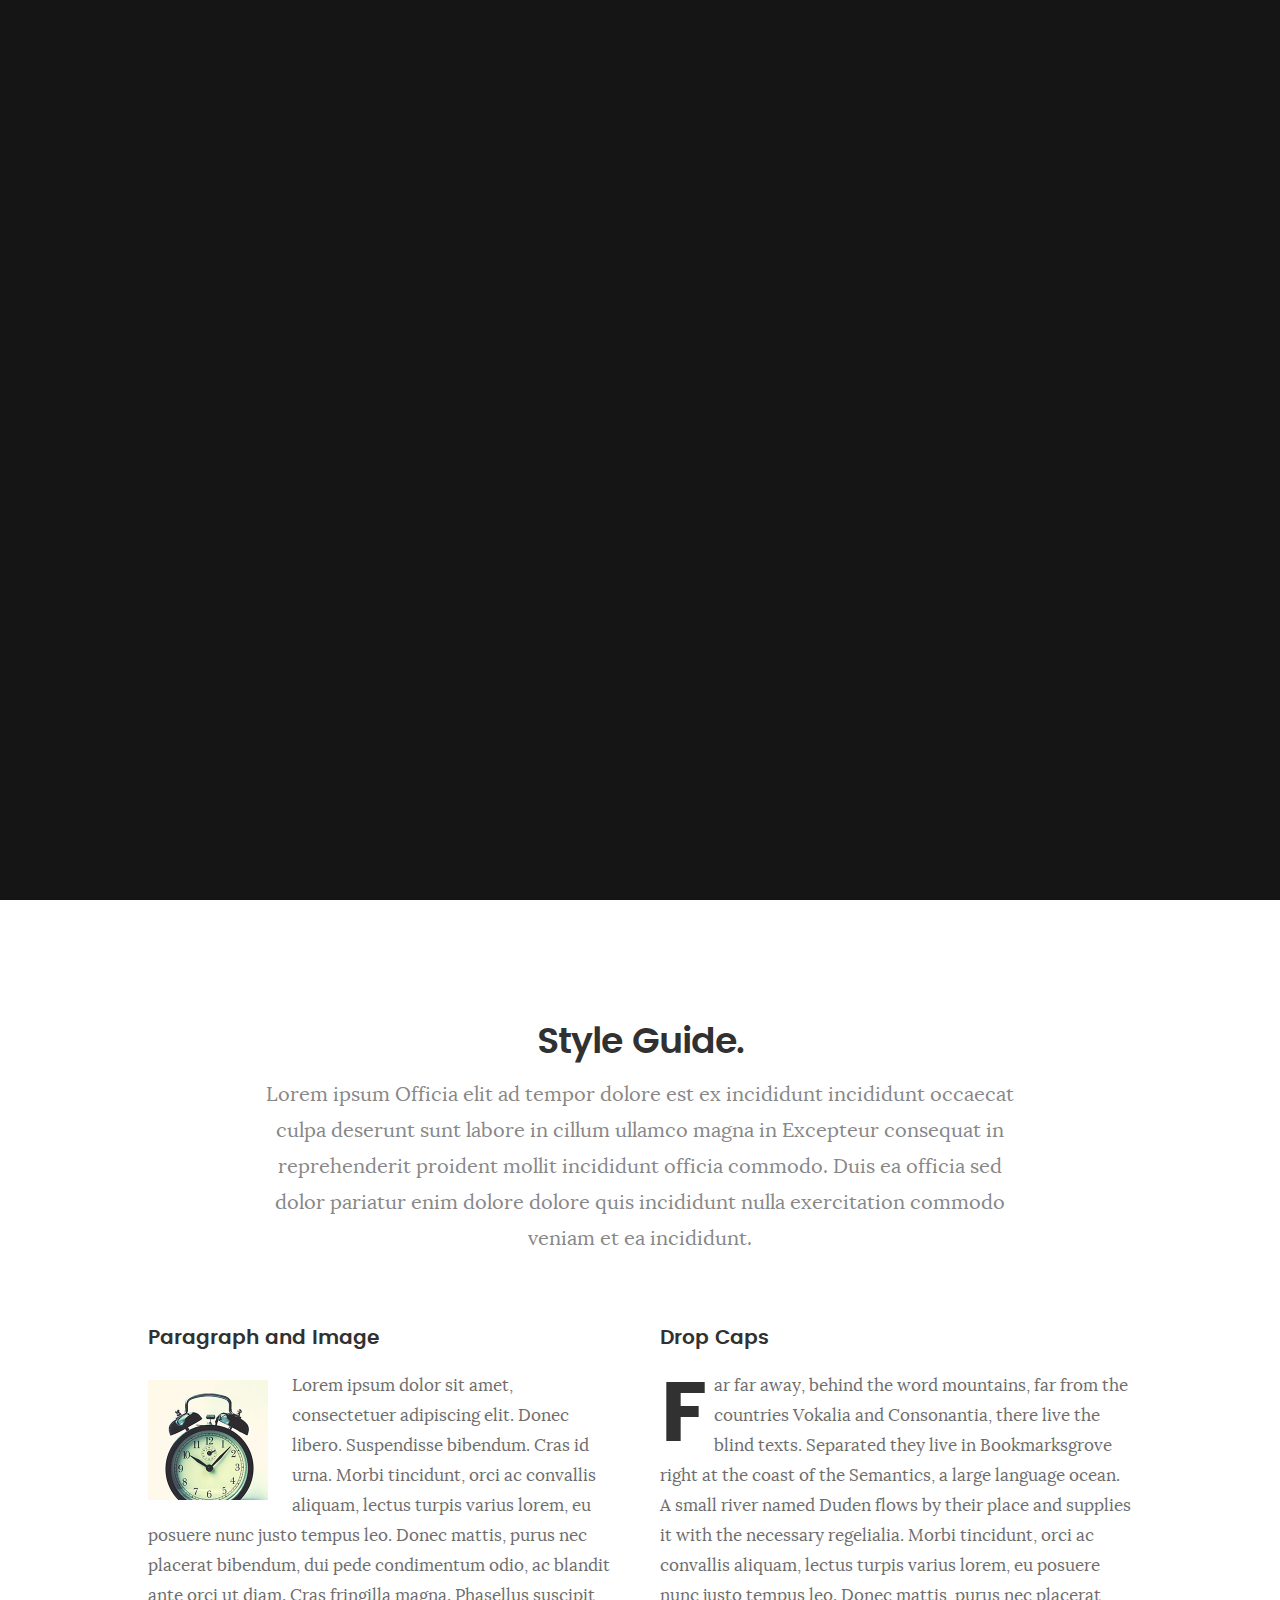
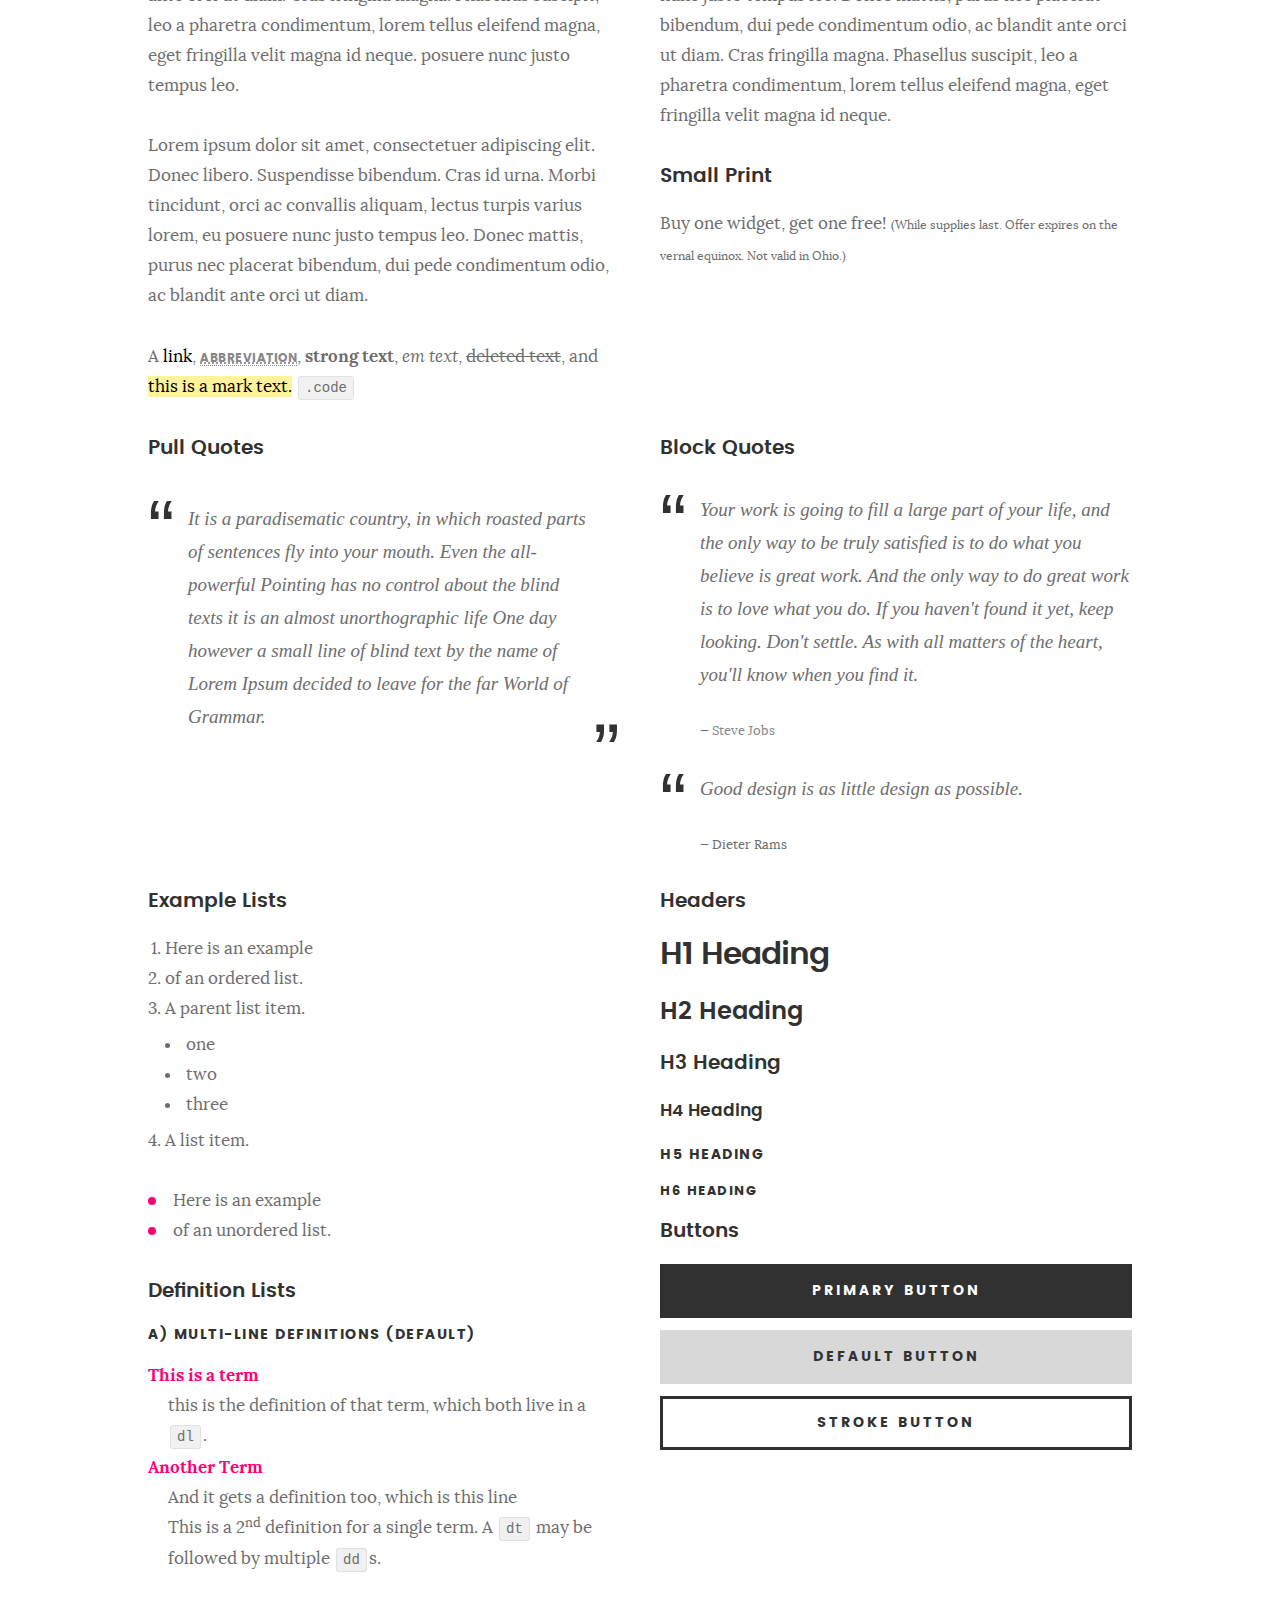
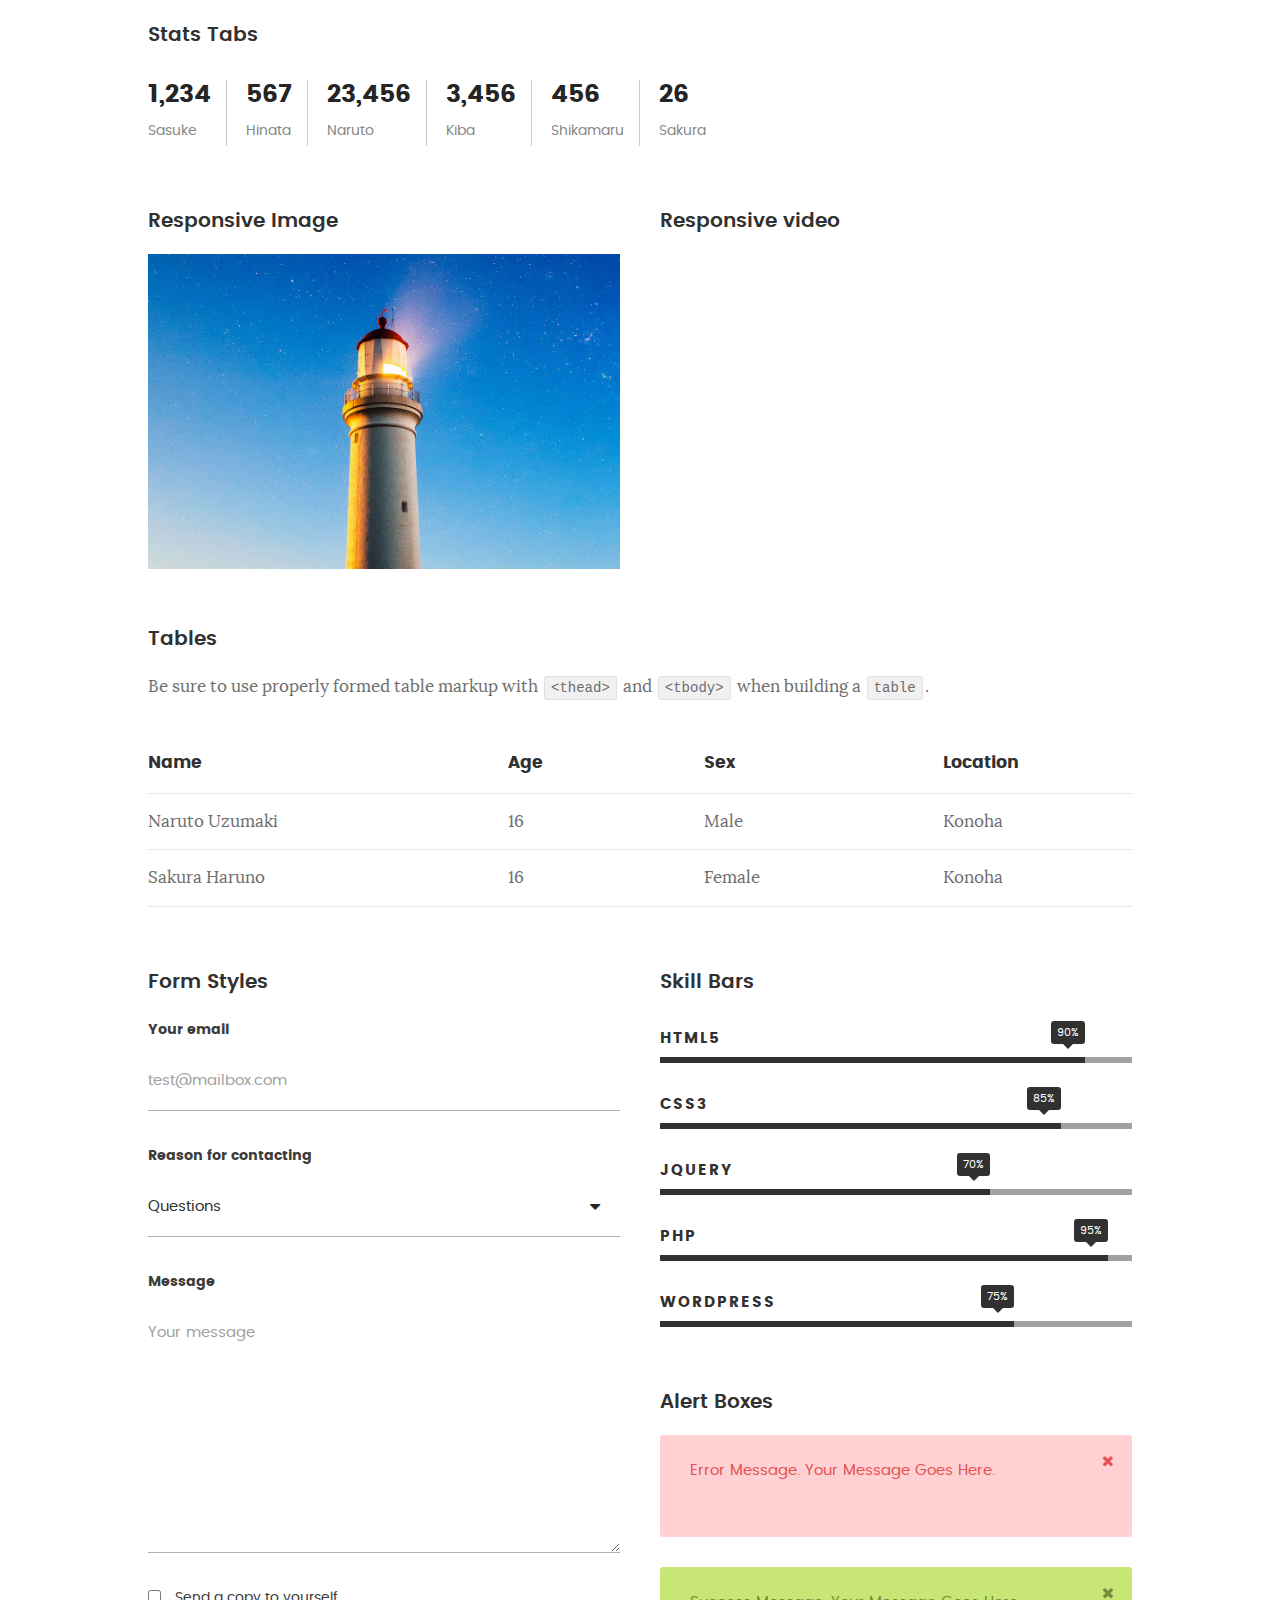
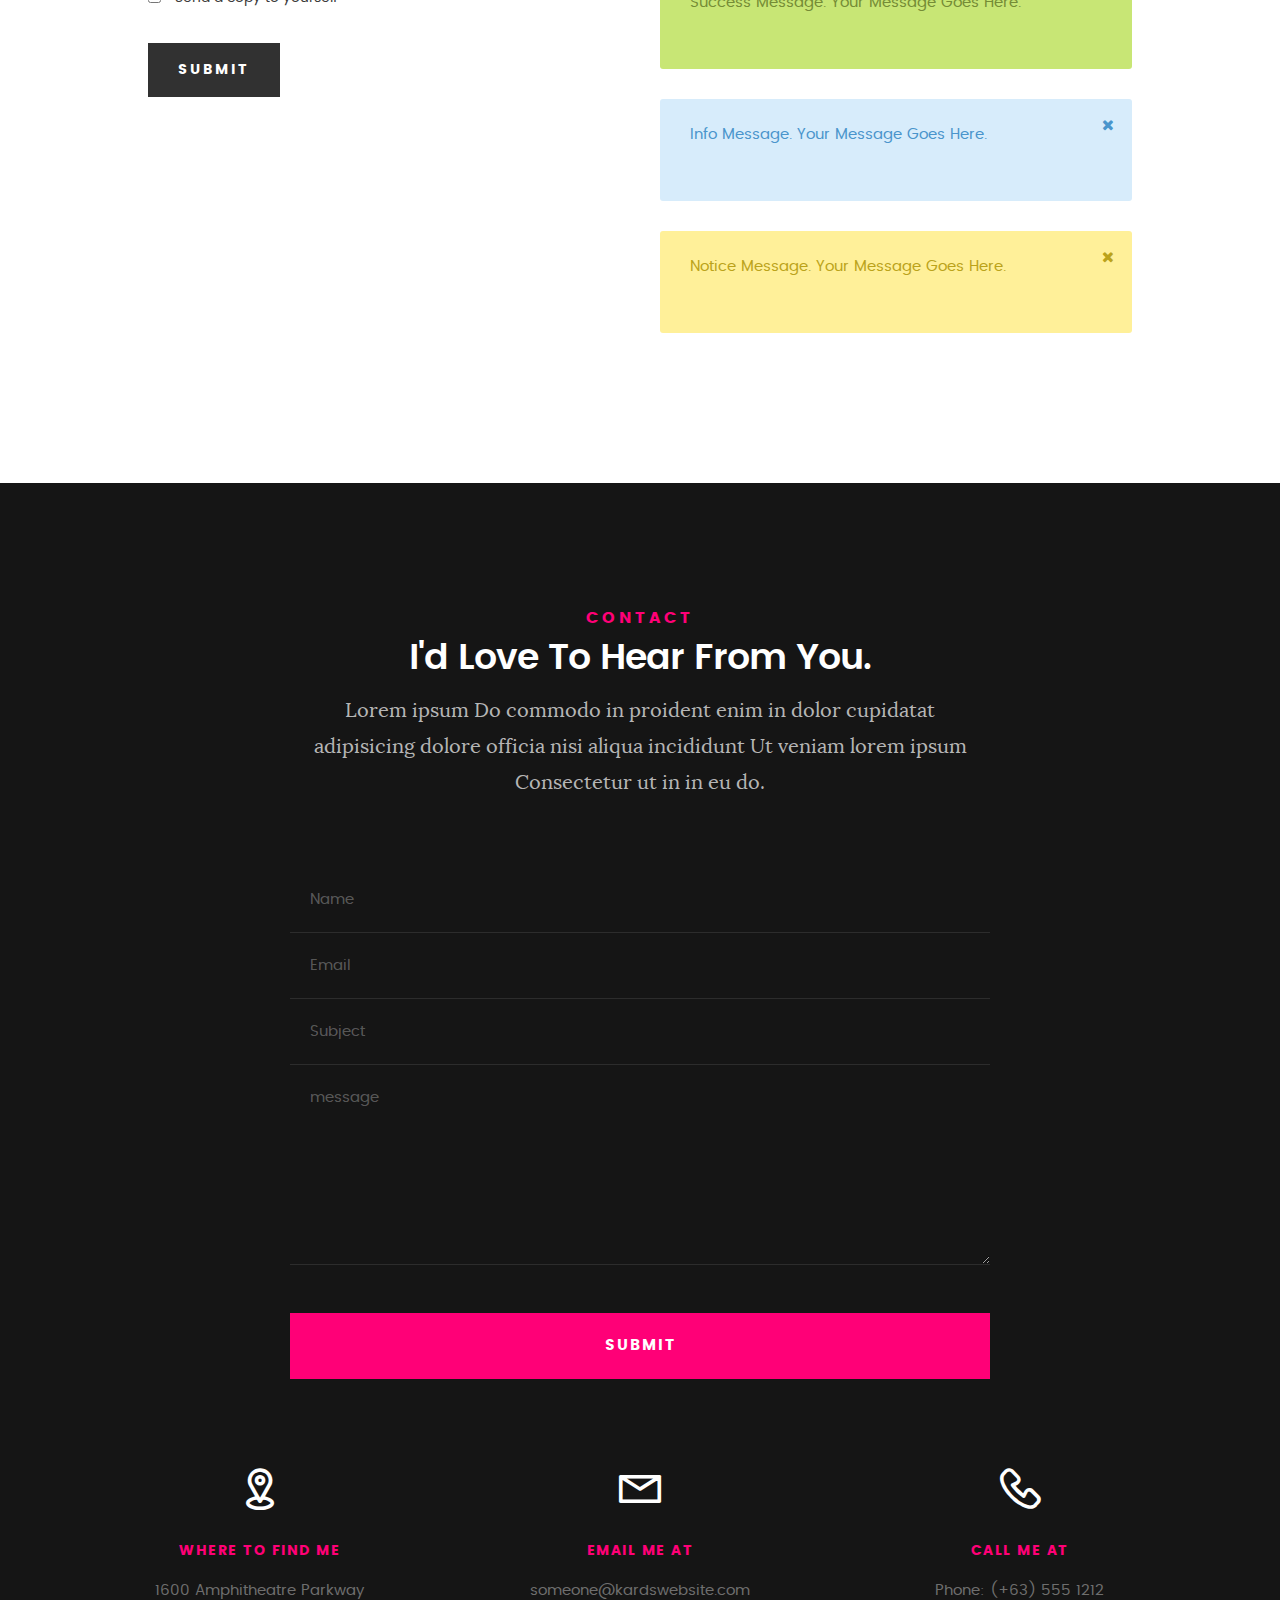
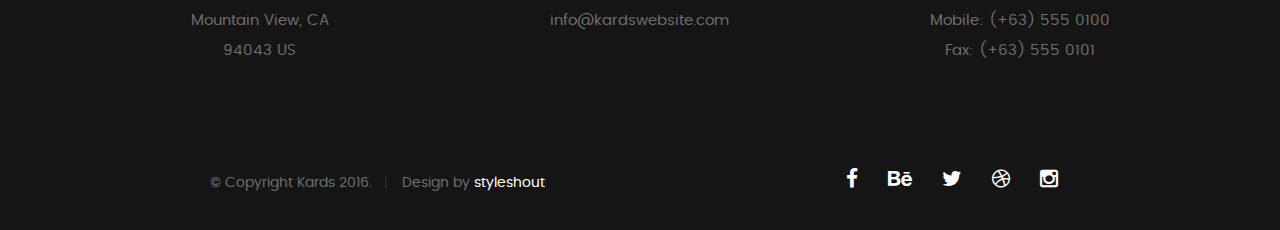
<file: Kards10/styles.html>
<!DOCTYPE html>
<!--[if IE 8 ]><html class="no-js oldie ie8" lang="en"> <![endif]-->
<!--[if IE 9 ]><html class="no-js oldie ie9" lang="en"> <![endif]-->
<!--[if (gte IE 9)|!(IE)]><!--><html class="no-js" lang="en"> <!--<![endif]-->
<head>

   <!--- basic page needs
   ================================================== -->
   <meta charset="utf-8">
	<title>Style Demo - Kards</title>
	<meta name="description" content="">  
	<meta name="author" content="">

   <!-- mobile specific metas
   ================================================== -->
	<meta name="viewport" content="width=device-width, initial-scale=1, maximum-scale=1">

 	<!-- CSS
   ================================================== -->
   <link rel="stylesheet" href="css/base.css">  
   <link rel="stylesheet" href="css/main.css">
   <link rel="stylesheet" href="css/vendor.css">

   <style type="text/css" media="screen">

   	#styles { 
   		background: white;
   		padding-top: 12rem;
   		padding-bottom: 12rem;
   	}
   	#styles .row {
   		max-width: 1024px;
     	}
     	#styles .section-intro {
   		max-width: 800px;
     	}
      	
   </style>       

   <!-- script
   ================================================== -->
	<script src="js/modernizr.js"></script>
	<script src="js/pace.min.js"></script>

   <!-- favicons
	================================================== -->
	<link rel="icon" type="image/png" href="favicon.png">

</head>

<body id="top">

	<!-- header 
   ================================================== -->
   <header>   	
   	<div class="row">

   		<div class="top-bar">
   			<a class="menu-toggle" href="#"><span>Menu</span></a>

	   		<div class="logo">
		         <a href="index.html">Quick Nav</a>
		      </div>		      

		   	<nav id="main-nav-wrap">
					<ul class="main-navigation">
						<li><a href="index.html#intro" title="">Home</a></li>
						<li><a href="index.html#about" title="">About</a></li>
						<li><a href="index.html#resume" title="">Resume</a></li>
						<li><a href="index.html#portfolio" title="">Portfolio</a></li>
						<li><a href="index.html#services" title="">Services</a></li>					
						<li><a class="smoothscroll"  href="#contact" title="">Contact</a></li>	
						<li><a href="styles.html" title="">Style Demo</a></li>				
					</ul>
				</nav>    		
   		</div> <!-- /top-bar --> 
   		
   	</div> <!-- /row --> 		
   </header> <!-- /header -->

	<!-- intro section
   ================================================== -->
   <section id="intro">   

   	<div class="intro-overlay"></div>	

   	<div class="intro-content">
   		<div class="row">

   			<div class="col-twelve">

	   			<h5>Hello, World.</h5>
	   			<h1>I'm Juan Dela Cruz.</h1>

	   			<p class="intro-position">
	   				<span>Front-end Developer</span>
	   				<span>UI/UX Designer</span> 
	   			</p>

	   			<a class="button stroke smoothscroll" href="#about" title="">More About Me</a>

	   		</div>  
   			
   		</div>   		 		
   	</div> <!-- /intro-content --> 

   	<ul class="intro-social">        
         <li><a href="#"><i class="fa fa-facebook"></i></a></li>
         <li><a href="#"><i class="fa fa-behance"></i></a></li>
         <li><a href="#"><i class="fa fa-twitter"></i></a></li>
         <li><a href="#"><i class="fa fa-dribbble"></i></a></li>
         <li><a href="#"><i class="fa fa-instagram"></i></a></li>
      </ul> <!-- /intro-social -->      	

   </section> <!-- /intro -->


   <!-- Style Demo
   ================================================== -->
   <section id="styles">

   	<div class="row section-intro">

   		<div class="col-twelve">

   			<h1>Style Guide.</h1>

   			<p class="lead">Lorem ipsum Officia elit ad tempor dolore est ex incididunt incididunt occaecat culpa deserunt sunt labore in cillum ullamco magna in Excepteur consequat in reprehenderit proident mollit incididunt officia commodo.
   			Duis ea officia sed dolor pariatur enim dolore dolore quis incididunt nulla exercitation commodo veniam et ea incididunt.</p>   			

   		</div>

     	</div> <!-- /row -->

     	<div class="row">

     		<div class="col-six tab-full">

		      <h3>Paragraph and Image</h3>

		      <p><a href="#"><img width="120" height="120" class="pull-left" alt="sample-image" src="images/sample-image.jpg"></a>
		  		Lorem ipsum dolor sit amet, consectetuer adipiscing elit. Donec libero. Suspendisse bibendum.
		  		Cras id urna. Morbi tincidunt, orci ac convallis aliquam, lectus turpis varius lorem, eu
		  		posuere nunc justo tempus leo. Donec mattis, purus nec placerat bibendum, dui pede condimentum
		  		odio, ac blandit ante orci ut diam. Cras fringilla magna. Phasellus suscipit, leo a pharetra
		  		condimentum, lorem tellus eleifend magna, eget fringilla velit magna id neque.
		  		posuere nunc justo tempus leo. </p>

		  		<p>
		  		Lorem ipsum dolor sit amet, consectetuer adipiscing elit. Donec libero. Suspendisse bibendum.
		  		Cras id urna. Morbi tincidunt, orci ac convallis aliquam, lectus turpis varius lorem, eu
		  		posuere nunc justo tempus leo. Donec mattis, purus nec placerat bibendum, dui pede condimentum
		  		odio, ac blandit ante orci ut diam.	
 			   </p>

            <p>A <a href="#">link</a>,
  			   <abbr title="this really isn't a very good description">abbreviation</abbr>,
  			   <strong>strong text</strong>,
            <em>em text</em>,
  			   <del>deleted text</del>, and
            <mark>this is a mark text.</mark>
            <code>.code</code>
          	</p>

         </div>

         <div class="col-six tab-full">

            <h3>Drop Caps</h3>

	         <p class="drop-cap">Far far away, behind the word mountains, far from the countries Vokalia and Consonantia,
	         there live the blind texts. Separated they live in Bookmarksgrove right at the coast of the
	         Semantics, a large language ocean. A small river named Duden flows by their place and supplies it with the necessary regelialia. Morbi tincidunt, orci ac convallis aliquam, lectus turpis varius lorem, eu	posuere nunc justo tempus leo. Donec mattis, purus nec placerat bibendum, dui pede condimentum odio, ac blandit ante orci ut diam. Cras fringilla magna. Phasellus suscipit, leo a pharetra condimentum, lorem tellus eleifend magna, eget fringilla velit magna id neque.
		  		</p>

		      <h3>Small Print</h3>

		      <p>Buy one widget, get one free!
		  		<small>(While supplies last. Offer expires on the vernal equinox. Not valid in Ohio.)</small>
		  		</p>

		   </div>	         

		</div> <!-- /row -->

		<div class="row">

		  	<div class="col-six tab-full">

		      <h3>Pull Quotes</h3>

		      <aside class="pull-quote">
				   <blockquote>
					   <p>It is a paradisematic country, in which roasted parts of
		            sentences fly into your mouth. Even the all-powerful Pointing has no control about the blind
		            texts it is an almost unorthographic life One day however a small line of blind text by the name
		            of Lorem Ipsum decided to leave for the far World of Grammar.</p>
					</blockquote>
				</aside>

		   </div>

		   <div class="col-six tab-full">

		      <h3>Block Quotes</h3>

		      <blockquote cite="http://where-i-got-my-info-from.com">
				   <p>Your work is going to fill a large part of your life, and the only way to be truly satisfied is
		         to do what you believe is great work. And the only way to do great work is to love what you do.
		         If you haven't found it yet, keep looking. Don't settle. As with all matters of the heart, you'll know when you find it.
		         </p>
		
					<cite>
					   <a href="#">Steve Jobs</a>
					</cite>
			   </blockquote>

		      <blockquote>
		         <p>Good design is as little design as possible.</p>
		         <cite>Dieter Rams</cite>
		      </blockquote>

		   </div>

		</div> <!-- /row -->

		<div class="row half-bottom">

		 	<div class="col-six tab-full">

		      <h3>Example Lists</h3>

		      <ol>
				   <li>Here is an example</li>
				   <li>of an ordered list.</li>
				   <li>A parent list item.
				   	<ul>
				   		<li>one</li>
				   		<li>two</li>
				   		<li>three</li>
				   	</ul>
				   </li>
				   <li>A list item.</li>
			   </ol>

		      <ul class="disc">
				   <li>Here is an example</li>
				   <li>of an unordered list.</li>
			   </ul>	

			   <h3>Definition Lists</h3>	            

		      <h5>a) Multi-line Definitions (default)</h5>

		      <dl>
				   <dt><strong>This is a term</strong></dt>
				      <dd>this is the definition of that term, which both live in a <code>dl</code>.</dd>
				   <dt><strong>Another Term</strong></dt>
				      <dd>And it gets a definition too, which is this line</dd>
				      <dd>This is a 2<sup>nd</sup> definition for a single term. A <code>dt</code> may be followed by multiple <code>dd</code>s.</dd>
			   </dl>

		   </div>

		   <div class="col-six tab-full">		                  

		      <h3>Headers</h3>

		      <h1>H1 Heading</h1>
		      <h2>H2 Heading</h2>
		      <h3>H3 Heading</h3>
		      <h4>H4 Heading</h4>
		      <h5>H5 Heading</h5>
		      <h6>H6 Heading</h6>

		      <h3>Buttons</h3>

		    	<p>
		     		<a class="button button-primary full-width" href="#">Primary Button</a>
		     		<a class="button full-width" href="#">Default Button</a>
		     		<a class="button stroke full-width" href="#">Stroke Button</a>
		     	</p>

		   </div>

		</div> <!-- /row -->

		<div class="row">

		   <div class="col-twelve">

		    	<h3>Stats Tabs</h3>

		      <ul class="stats-tabs">
				   <li><a href="#">1,234 <em>Sasuke</em></a></li>
				   <li><a href="#">567 <em>Hinata</em></a></li>
				   <li><a href="#">23,456 <em>Naruto</em></a></li>
				   <li><a href="#">3,456 <em>Kiba</em></a></li>
				   <li><a href="#">456 <em>Shikamaru</em></a></li>
				   <li><a href="#">26 <em>Sakura</em></a></li>
				</ul>	      		

		   </div>	      	

		</div> <!-- /row -->

		<div class="row half-bottom">

      	<div class="col-six tab-full">

      		<h3>Responsive Image</h3>

      		<p><img src="images/portfolio/modals/m-lighthouse.jpg"></p>

      	</div>

      	<div class="col-six tab-full">

      		<h3>Responsive video</h3>

      		<div class="fluid-video-wrapper">
                  <iframe src="http://player.vimeo.com/video/14592941?title=0&amp;byline=0&amp;portrait=0&amp;color=F64B39" width="500" height="281" frameborder="0" webkitallowfullscreen mozallowfullscreen allowfullscreen></iframe> 
            </div>

      	</div>
      	
      </div> <!-- /row -->

      <div class="row add-bottom">

      	<div class="col-twelve">

      		<h3>Tables</h3>
      		<p>Be sure to use properly formed table markup with <code>&lt;thead&gt;</code> and <code>&lt;tbody&gt;</code> when building a <code>table</code>.</p>

      		<div class="table-responsive">

      			<table>
					  <thead>
					    <tr>
					      <th>Name</th>
					      <th>Age</th>
					      <th>Sex</th>
					      <th>Location</th>					    
					    </tr>
					  </thead>
					  <tbody>
					    <tr>
					      <td>Naruto Uzumaki</td>
					      <td>16</td>
					      <td>Male</td>
					      <td>Konoha</td>					    
					    </tr>
					    <tr>
					      <td>Sakura Haruno</td>
					      <td>16</td>
					      <td>Female</td>
					      <td>Konoha</td>			    
					    </tr>
					  </tbody>
					</table>

      		</div>     		

      	</div>
      	
      </div> <!--row -->

      <div class="row">

		   <div class="col-six tab-full">

		      <h3>Form Styles</h3>

		         <form>
			        	<div>
			         	<label for="sampleInput">Your email</label>
			         	<input class="full-width" type="email" placeholder="test@mailbox.com" id="sampleInput">
			         </div>
			         <div>
			         	<label for="sampleRecipientInput">Reason for contacting</label>
			         	<div class="ss-custom-select">
			         		<select class="full-width" id="sampleRecipientInput">
				           		<option value="Option 1">Questions</option>
				           		<option value="Option 2">Report</option>
				           		<option value="Option 3">Others</option>
				         	</select>
			         	</div>			         	
			         </div>
			       
			       	<label for="exampleMessage">Message</label>
			       	<textarea class="full-width" placeholder="Your message" id="exampleMessage"></textarea>

			        	<label class="add-bottom">
			           	<input type="checkbox">			            
			           	<span class="label-text">Send a copy to yourself</span>
			        	</label>
			       
			        	<input class="button-primary" type="submit" value="Submit">

			      </form>	            

		      </div>

		      <div class="col-six tab-full">

		      		<h3>Skill Bars</h3>

		      		<ul class="skill-bars">
						   <li>
						   	<div class="progress percent90"><span>90%</span></div>
						   	<strong>HTML5</strong>
						   </li>
						   <li>
						   	<div class="progress percent85"><span>85%</span></div>
						   	<strong>CSS3</strong>
						   </li>
						   <li>
						   	<div class="progress percent70"><span>70%</span></div>
						   	<strong>JQuery</strong>
						   </li>
						   <li>
						   	<div class="progress percent95"><span>95%</span></div>
						   	<strong>PHP</strong>
						   </li>
						   <li>

						   	<div class="progress percent75"><span>75%</span></div>
						   	<strong>Wordpress</strong>
						   </li>
		      
						</ul> <!-- /skill-bars -->

			        
			        <h3>Alert Boxes</h3> 
			        
			        <div class="alert-box ss-error hideit">
				        <p>Error Message. Your Message Goes Here.</p>
				        <i class="fa fa-times close"></i>
			        </div><!-- /error -->
			        
			        <div class="alert-box ss-success hideit">
				        <p>Success Message. Your Message Goes Here.</p>
				        <i class="fa fa-times close"></i>
			        </div><!-- /success -->
			        
			        <div class="alert-box ss-info hideit">
				         <p>Info Message. Your Message Goes Here.</p>
				        <i class="fa fa-times close"></i>
			        </div><!-- /info -->
			        
			        <div class="alert-box ss-notice hideit">
				        <p>Notice Message. Your Message Goes Here.</p>
				        <i class="fa fa-times close"></i>
			        </div><!-- /notice -->
			        
			  </div>	         

		</div> <!-- /row -->
		   	
   </section> <!--styles -->	

	
   <!-- contact
   ================================================== -->
	<section id="contact">

		<div class="row section-intro">
   		<div class="col-twelve">

   			<h5>Contact</h5>
   			<h1>I'd Love To Hear From You.</h1>

   			<p class="lead">Lorem ipsum Do commodo in proident enim in dolor cupidatat adipisicing dolore officia nisi aliqua incididunt Ut veniam lorem ipsum Consectetur ut in in eu do.</p>

   		</div> 
   	</div> <!-- /section-intro -->

   	<div class="row contact-form">

   		<div class="col-twelve">

            <!-- form -->
            <form name="contactForm" id="contactForm" method="post" action="">
      			<fieldset>

                  <div class="form-field">
 						   <input name="contactName" type="text" id="contactName" placeholder="Name" value="" minlength="2" required="">
                  </div>
                  <div class="form-field">
	      			   <input name="contactEmail" type="email" id="contactEmail" placeholder="Email" value="" required="">
	               </div>
                  <div class="form-field">
	     				   <input name="contactSubject" type="text" id="contactSubject" placeholder="Subject" value="">
	               </div>                       
                  <div class="form-field">
	                 	<textarea name="contactMessage" id="contactMessage" placeholder="message" rows="10" cols="50" required=""></textarea>
	               </div>                      
                 <div class="form-field">
                     <button class="submitform">Submit</button>
                     <div id="submit-loader">
                        <div class="text-loader">Sending...</div>                             
       				      <div class="s-loader">
								  	<div class="bounce1"></div>
								  	<div class="bounce2"></div>
								  	<div class="bounce3"></div>
								</div>
							</div>
                  </div>

      			</fieldset>
      		</form> <!-- Form End -->

            <!-- contact-warning -->
            <div id="message-warning"></div>            
            <!-- contact-success -->
      		<div id="message-success">
               <i class="fa fa-check"></i>Your message was sent, thank you!<br>
      		</div>

         </div> <!-- /col-twelve -->
   		
   	</div> <!-- /contact-form -->

   	<div class="row contact-info">

   		<div class="col-four tab-full">

   			<div class="icon">
   				<i class="icon-pin"></i>
   			</div>

   			<h5>Where to find me</h5>

   			<p>
            1600 Amphitheatre Parkway<br>
            Mountain View, CA<br>
            94043 US
            </p>

   		</div>

   		<div class="col-four tab-full collapse">

   			<div class="icon">
   				<i class="icon-mail"></i>
   			</div>

   			<h5>Email Me At</h5>

   			<p>someone@kardswebsite.com<br>
			   	info@kardswebsite.com			     
			   </p>

   		</div>

   		<div class="col-four tab-full">

   			<div class="icon">
   				<i class="icon-phone"></i>
   			</div>

   			<h5>Call Me At</h5>

   			<p>Phone: (+63) 555 1212<br>
			   	Mobile: (+63) 555 0100<br>
			     	Fax: (+63) 555 0101
			   </p>

   		</div>
   		
   	</div> <!-- /contact-info -->
		
	</section> <!-- /contact -->


   <!-- footer
   ================================================== -->

   <footer>
     	<div class="row">

     		<div class="col-six tab-full pull-right social">

     			<ul class="footer-social">        
			      <li><a href="#"><i class="fa fa-facebook"></i></a></li>
			      <li><a href="#"><i class="fa fa-behance"></i></a></li>
			      <li><a href="#"><i class="fa fa-twitter"></i></a></li>
			      <li><a href="#"><i class="fa fa-dribbble"></i></a></li>
			      <li><a href="#"><i class="fa fa-instagram"></i></a></li>
			   </ul> 
	      		
	      </div>

      	<div class="col-six tab-full">
	      	<div class="copyright">
		        	<span>© Copyright Kards 2016.</span> 
		        	<span>Design by <a href="http://www.styleshout.com/">styleshout</a></span>	         	
		         </div>		                  
	      	</div>

	      	<div id="go-top">
		         <a class="smoothscroll" title="Back to Top" href="#top"><i class="fa fa-long-arrow-up"></i></a>
		      </div>

      	</div> <!-- /row -->     	
   </footer>    

   <div id="preloader"> 
    	<div id="loader"></div>
   </div> 

   <!-- Java Script
   ================================================== --> 
   <script src="js/jquery-2.1.3.min.js"></script>
   <script src="js/plugins.js"></script>
   <script src="js/main.js"></script>

</body>

</html>
</file>
<file: Kards10/css/base.css>
/**
 * =================================================================== 
 *
 *  Kards v1.0 Base Stylesheet
 *  url: styleshout.com
 *  03-01-2016
 *  ------------------------------------------------------------------
 *  TOC:
 *  01. reset
 *  02. basic/base setup styles
 *  03. grid
 *  04. MISC
 *
 * =================================================================== 
 */

/** 
 * ===================================================================
 * 01. reset - normalize.css v3.0.2 | MIT License | git.io/normalize
 *
 * ------------------------------------------------------------------- 
 */
html {
	font-family: sans-serif;
	-ms-text-size-adjust: 100%;
	-webkit-text-size-adjust: 100%;
}

body {
	margin: 0;
}

article,
aside,
details,
figcaption,
figure,
footer,
header,
hgroup,
main,
menu,
nav,
section,
summary {
	display: block;
}

audio,
canvas,
progress,
video {
	display: inline-block;
	vertical-align: baseline;
}

audio:not([controls]) {
	display: none;
	height: 0;
}

[hidden],
template {
	display: none;
}

a {
	background: transparent;
}

a:active,
a:hover {
	outline: 0;
}

abbr[title] {
	border-bottom: 1px dotted;
}

b,
strong {
	font-weight: bold;
}

dfn {
	font-style: italic;
}

h1 {
	font-size: 2em;
	margin: 0.67em 0;
}

mark {
	background: #ff0;
	color: #000;
}

small {
	font-size: 80%;
}

sub,
sup {
	font-size: 75%;
	line-height: 0;
	position: relative;
	vertical-align: baseline;
}

sup {
	top: -0.5em;
}

sub {
	bottom: -0.25em;
}

img {
	border: 0;
}

svg:not(:root) {
	overflow: hidden;
}

figure {
	margin: 1em 40px;
}

hr {
	-moz-box-sizing: content-box;
	box-sizing: content-box;
	height: 0;
}

pre {
	overflow: auto;
}

code,
kbd,
pre,
samp {
	font-family: monospace, monospace;
	font-size: 1em;
}

button,
input,
optgroup,
select,
textarea {
	color: inherit;
	font: inherit;
	margin: 0;
}

button {
	overflow: visible;
}

button,
select {
	text-transform: none;
}

button,
html input[type="button"],
input[type="reset"],
input[type="submit"] {
	-webkit-appearance: button;
	cursor: pointer;
}

button[disabled],
html input[disabled] {
	cursor: default;
}

button::-moz-focus-inner,
input::-moz-focus-inner {
	border: 0;
	padding: 0;
}

input {
	line-height: normal;
}

input[type="checkbox"],
input[type="radio"] {
	box-sizing: border-box;
	padding: 0;
}

input[type="number"]::-webkit-inner-spin-button,
input[type="number"]::-webkit-outer-spin-button {
	height: auto;
}

input[type="search"] {
	-webkit-appearance: textfield;
	-moz-box-sizing: content-box;
	-webkit-box-sizing: content-box;
	box-sizing: content-box;
}

input[type="search"]::-webkit-search-cancel-button,
input[type="search"]::-webkit-search-decoration {
	-webkit-appearance: none;
}

fieldset {
	border: 1px solid #c0c0c0;
	margin: 0 2px;
	padding: 0.35em 0.625em 0.75em;
}

legend {
	border: 0;
	padding: 0;
}

textarea {
	overflow: auto;
}

optgroup {
	font-weight: bold;
}

table {
	border-collapse: collapse;
	border-spacing: 0;
}

td,
th {
	padding: 0;
}

/** 
 * ===================================================================
 * 02. basic/base setup styles - (_basic.scss)
 *
 * ------------------------------------------------------------------- 
 */
html {
	font-size: 62.5%;
	box-sizing: border-box;
}

*,
*::before,
*::after {
	box-sizing: inherit;
}

body {
	font-weight: normal;
	line-height: 1;
	text-rendering: optimizeLegibility;
	word-wrap: break-word;
	-webkit-overflow-scrolling: touch;
	-webkit-text-size-adjust: none;
}

body,
input,
button {
	-moz-osx-font-smoothing: grayscale;
	-webkit-font-smoothing: antialiased;
}

/**
 * Media - (_basic.scss)
 * ------------------------------------------------------------------- 
 */
img,
video {
	max-width: 100%;
	height: auto;
}

/**
 * Typography resets - (_basic.scss)
 * ------------------------------------------------------------------- 
 */
div,
dl,
dt,
dd,
ul,
ol,
li,
h1,
h2,
h3,
h4,
h5,
h6,
pre,
form,
p,
blockquote,
th,
td {
	margin: 0;
	padding: 0;
}

h1,
h2,
h3,
h4,
h5,
h6 {
	-webkit-font-variant-ligatures: common-ligatures;
	-moz-font-variant-ligatures: common-ligatures;
	font-variant-ligatures: common-ligatures;
	text-rendering: optimizeLegibility;
}

em,
i {
	font-style: italic;
	line-height: inherit;
}

strong,
b {
	font-weight: bold;
	line-height: inherit;
}

small {
	font-size: 60%;
	line-height: inherit;
}

ol,
ul {
	list-style: none;
}

li {
	display: block;
}

/**
 * links - (_basic.scss)
 * ------------------------------------------------------------------- 
 */
a {
	text-decoration: none;
	line-height: inherit;
}

a img {
	border: none;
}

/**
 * inputs - (_basic.scss)
 * ------------------------------------------------------------------- 
 */
fieldset {
	margin: 0;
	padding: 0;
}

input[type="email"],
input[type="number"],
input[type="search"],
input[type="text"],
input[type="tel"],
input[type="url"],
input[type="password"],
textarea {
	-webkit-appearance: none;
	-moz-appearance: none;
	-ms-appearance: none;
	-o-appearance: none;
	appearance: none;
}

/** 
 * ===================================================================
 * 03. grid - (_grid.scss)
 *
 * ------------------------------------------------------------------- 
 */
.row {
	width: 94%;
	max-width: 1140px;
	margin: 0 auto;
}

.row:before,
.row:after {
	content: "";
	display: table;
}

.row:after {
	clear: both;
}

.row .row {
	width: auto;
	max-width: none;
	margin-left: -20px;
	margin-right: -20px;
}

[class*="col-"],
.bgrid {
	float: left;
}

[class*="col-"] + [class*="col-"].end {
	float: right;
}

[class*="col-"] {
	padding: 0 20px;
}

.col-one {
	width: 8.33333%;
}

.col-two,
.col-1-6 {
	width: 16.66667%;
}

.col-three,
.col-1-4 {
	width: 25%;
}

.col-four,
.col-1-3 {
	width: 33.33333%;
}

.col-five {
	width: 41.66667%;
}

.col-six,
.col-1-2 {
	width: 50%;
}

.col-seven {
	width: 58.33333%;
}

.col-eight,
.col-2-3 {
	width: 66.66667%;
}

.col-nine,
.col-3-4 {
	width: 75%;
}

.col-ten,
.col-5-6 {
	width: 83.33333%;
}

.col-eleven {
	width: 91.66667%;
}

.col-twelve,
.col-full {
	width: 100%;
}

/**
 * small screens - (_grid.scss)
 * --------------------------------------------------------------- 
 */
@media screen and (max-width:1024px) {
	.row .row {
		margin-left: -18px;
		margin-right: -18px;
	}

	[class*="col-"] {
		padding: 0 18px;
	}

}

/**
 * tablets - (_grid.scss)
 * --------------------------------------------------------------- 
 */
@media screen and (max-width:768px) {
	.row {
		width: auto;
		padding-left: 30px;
		padding-right: 30px;
	}

	.row .row {
		padding-left: 0;
		padding-right: 0;
		margin-left: -15px;
		margin-right: -15px;
	}

	[class*="col-"] {
		padding: 0 15px;
	}

	.tab-1-4 {
		width: 25%;
	}

	.tab-1-3 {
		width: 33.33333%;
	}

	.tab-1-2 {
		width: 50%;
	}

	.tab-2-3 {
		width: 66.66667%;
	}

	.tab-3-4 {
		width: 75%;
	}

	.tab-full {
		width: 100%;
	}

}

/**
 * large mobile devices - (_grid.scss)
 * --------------------------------------------------------------- 
 */
@media screen and (max-width:600px) {
	.row {
		padding-left: 25px;
		padding-right: 25px;
	}

	.row .row {
		margin-left: -10px;
		margin-right: -10px;
	}

	[class*="col-"] {
		padding: 0 10px;
	}

	.mob-1-4 {
		width: 25%;
	}

	.mob-1-2 {
		width: 50%;
	}

	.mob-3-4 {
		width: 75%;
	}

	.mob-full {
		width: 100%;
	}

}

/**
 * small mobile devices - (_grid.scss)
 * --------------------------------------------------------------- 
 */
@media screen and (max-width:400px) {
	.row .row {
		padding-left: 0;
		padding-right: 0;
		margin-left: 0;
		margin-right: 0;
	}

	[class*="col-"] {
		width: 100% !important;
		float: none !important;
		clear: both !important;
		margin-left: 0;
		margin-right: 0;
		padding: 0;
	}

	[class*="col-"] + [class*="col-"].end {
		float: none;
	}

}

/** 
 * ===================================================================
 * block grids - (_grid.scss)
 *
 * ------------------------------------------------------------------- 
 */
[class*="block-"]:before,
[class*="block-"]:after {
	content: "";
	display: table;
}

[class*="block-"]:after {
	clear: both;
}

.block-1-6 .bgrid {
	width: 16.66667%;
}

.block-1-4 .bgrid {
	width: 25%;
}

.block-1-3 .bgrid {
	width: 33.33333%;
}

.block-1-2 .bgrid {
	width: 50%;
}

/**
 * Clearing for block grid columns. Allow columns with 
 * different heights to align properly.
 */
.block-1-6 .bgrid:nth-child(6n+1),
.block-1-4 .bgrid:nth-child(4n+1),
.block-1-3 .bgrid:nth-child(3n+1),
.block-1-2 .bgrid:nth-child(2n+1) {
	clear: both;
}

/**
 * small screens - (_grid.scss)
 * --------------------------------------------------------------- 
 */
@media screen and (max-width:1024px) {
	.block-s-1-6 .bgrid {
		width: 16.66667%;
	}

	.block-s-1-4 .bgrid {
		width: 25%;
	}

	.block-s-1-3 .bgrid {
		width: 33.33333%;
	}

	.block-s-1-2 .bgrid {
		width: 50%;
	}

	.block-s-full .bgrid {
		width: 100%;
		clear: both;
	}

	[class*="block-s-"] .bgrid:nth-child(n) {
		clear: none;
	}

	.block-s-1-6 .bgrid:nth-child(6n+1),
	.block-s-1-4 .bgrid:nth-child(4n+1),
	.block-s-1-3 .bgrid:nth-child(3n+1),
	.block-s-1-2 .bgrid:nth-child(2n+1) {
		clear: both;
	}

}

/**
 * tablets - (_grid.scss)
 * --------------------------------------------------------------- 
 */
@media screen and (max-width:768px) {
	.block-tab-1-6 .bgrid {
		width: 16.66667%;
	}

	.block-tab-1-4 .bgrid {
		width: 25%;
	}

	.block-tab-1-3 .bgrid {
		width: 33.33333%;
	}

	.block-tab-1-2 .bgrid {
		width: 50%;
	}

	.block-tab-full .bgrid {
		width: 100%;
		clear: both;
	}

	[class*="block-tab-"] .bgrid:nth-child(n) {
		clear: none;
	}

	.block-tab-1-6 .bgrid:nth-child(6n+1),
	.block-tab-1-4 .bgrid:nth-child(4n+1),
	.block-tab-1-3 .bgrid:nth-child(3n+1),
	.block-tab-1-2 .bgrid:nth-child(2n+1) {
		clear: both;
	}

}

/**
 * large mobile devices - (_grid.scss)
 * --------------------------------------------------------------- 
 */
@media screen and (max-width:600px) {
	.block-mob-1-6 .bgrid {
		width: 16.66667%;
	}

	.block-mob-1-4 .bgrid {
		width: 25%;
	}

	.block-mob-1-3 .bgrid {
		width: 33.33333%;
	}

	.block-mob-1-2 .bgrid {
		width: 50%;
	}

	.block-mob-full .bgrid {
		width: 100%;
		clear: both;
	}

	[class*="block-mob-"] .bgrid:nth-child(n) {
		clear: none;
	}

	.block-mob-1-6 .bgrid:nth-child(6n+1),
	.block-mob-1-4 .bgrid:nth-child(4n+1),
	.block-mob-1-3 .bgrid:nth-child(3n+1),
	.block-mob-1-2 .bgrid:nth-child(2n+1) {
		clear: both;
	}

}

/**
 * stack on small mobile devices - (_grid.scss)
 * --------------------------------------------------------------- 
 */
@media screen and (max-width:400px) {
	.stack .bgrid {
		width: 100% !important;
		float: none !important;
		clear: both !important;
		margin-left: 0;
		margin-right: 0;
	}

}

/** 
 * ===================================================================
 * 04. MISC  - (_grid.scss)
 *
 * ------------------------------------------------------------------- 
 */

/**
 * Clearing - (http://nicolasgallagher.com/micro-clearfix-hack/
 */
.group:before,
.group:after {
	content: "";
	display: table;
}

.group:after {
	clear: both;
}

/**
 * Misc Helper Styles 
 */
.hide {
	display: none;
}

.invisible {
	visibility: hidden;
}

.antialiased {
	-webkit-font-smoothing: antialiased;
	-moz-osx-font-smoothing: grayscale;
}

.remove-bottom {
	margin-bottom: 0;
}

.half-bottom {
	margin-bottom: 1.5rem !important;
}

.add-bottom {
	margin-bottom: 3rem !important;
}

.no-border {
	border: none;
}

.full-width {
	width: 100%;
}

.text-center {
	text-align: center;
}

.text-left {
	text-align: left;
}

.text-right {
	text-align: right;
}

.pull-left {
	float: left;
}

.pull-right {
	float: right;
}

.align-center {
	margin-left: auto;
	margin-right: auto;
	text-align: center;
}

/*# sourceMappingURL=base.css.map */
</file>
<file: Kards10/css/main.css>
/**
 * =================================================================== 
 *
 *  Kards v1.0 Main Stylesheet
 *  url: styleshout.com
 *  03-01-2016
 *  ------------------------------------------------------------------
 *  TOC:
 *  01. webfonts and iconfonts
 *  02. base style overrides
 *  03. typography & general theme styles
 *  04. preloader
 *  05. forms
 *  06. buttons 
 *  07. other components
 *  08. common styles
 *  09. header styles
 *  10. intro
 *  11. about
 *  12. resume
 *  13. portfolio
 *  14. call-to-action section
 *  15. services
 *  16. stats
 *  17. contact
 *  18. footer
 *
 * =================================================================== 
 */


/** 
 * ===================================================================
 * 01. webfonts and iconfonts - (_document-setup.scss)
 *
 * ------------------------------------------------------------------- 
 */
@import url("fonts.css");
@import url("font-awesome/css/font-awesome.min.css");
@import url("micons/micons.css");


/** 
 * ===================================================================
 * 02. base style overrides - (_document-setup.scss)
 *
 * ------------------------------------------------------------------- 
 */
html {
	font-size: 10px;
}

@media only screen and (max-width:1024px) {
	html {
		font-size: 9.411764705882353px;
	}
}
@media only screen and (max-width:768px) {
	html {
		font-size: 10px;
	}
}
@media only screen and (max-width:400px) {
	html {
		font-size: 9.411764705882353px;
	}
}

html, body {
	height: 100%;
}
body {
	background: #151515;
	font-family: "lora-regular", serif;
	font-size: 1.7rem;
	line-height: 3rem;
	color: #6e6e6e;
}

/**
 * links - (_document-setup.scss)
 * -------------------------------------------------------------------
 */
a, a:visited {
	color: #000000;
	-moz-transition: all 0.3s ease-in-out;
	-o-transition: all 0.3s ease-in-out;
	-webkit-transition: all 0.3s ease-in-out;
	-ms-transition: all 0.3s ease-in-out;
	transition: all 0.3s ease-in-out;
}
a:hover, a:focus, a:active {
	color: #FF0077;
	outline: 0;
}

/** 
 * ===================================================================
 * 03. typography & general theme styles - (_document-setup.scss)
 *
 * ------------------------------------------------------------------- 
 */
h1, h2, h3, h4, h5, h6, .h01, .h02, .h03, .h04, .h05, .h06 {
	font-family: "poppins-semibold", sans-serif;
	color: #313131;
	font-style: normal;
	text-rendering: optimizeLegibility;
	margin-bottom: 2.1rem;
}
h3, .h03, h4, .h04 {
	margin-bottom: 1.8rem;
}
h5, .h05, h6, .h06 {
	font-family: "poppins-bold";
	margin-bottom: 1.2rem;
}
h1, .h01 {
	font-size: 3.1rem;
	line-height: 1.355;
	letter-spacing: -.1rem;
}
@media only screen and (max-width:600px) {
	h1, .h01 {
		font-size: 2.6rem;
		letter-spacing: -.07rem;
	}
}
h2, .h02 {
	font-size: 2.4rem;
	line-height: 1.25;
}
h3, .h03 {
	font-size: 2rem;
	line-height: 1.5;
}
h4, .h04 {
	font-size: 1.7rem;
	line-height: 1.765;
}
h5, .h05 {
	font-size: 1.4rem;
	line-height: 1.714;
	text-transform: uppercase;
	letter-spacing: .15rem;
}
h6, .h06 {
	font-size: 1.3rem;
	line-height: 1.846;
	text-transform: uppercase;
	letter-spacing: .15rem;
}
p img {
	margin: 0;
}
p.lead {
	font-family: "lora-regular", serif;
	font-size: 2rem;
	line-height: 1.8;
	color: #888888;
}
@media only screen and (max-width:768px) {
	p.lead {
		font-size: 1.7rem;
	}
}
em, i, strong, b {
	font-size: 1.7rem;
	line-height: 3rem;
	font-style: normal;
	font-weight: normal;
}
em, i {
	font-family: "lora-italic", serif;
}
strong, b {
	font-family: "lora-bold", serif;
}
small {
	font-size: 1.2rem;
	line-height: inherit;
}
blockquote {
	margin: 3rem 0;
	padding-left: 4rem;
	position: relative;
}
blockquote:before {
	content: "\201C";
	font-size: 8rem;
	line-height: 0px;
	margin: 0;
	color: #313131;
	font-family: arial, sans-serif;
	position: absolute;
	top: 3rem;
	left: 0;
}
blockquote p {
	font-family: georgia, serif;
	font-style: italic;
	padding: 0;
	font-size: 1.9rem;
	line-height: 1.737;
}
blockquote cite {
	display: block;
	font-size: 1.3rem;
	font-style: normal;
	line-height: 1.616;
}
blockquote cite:before {
	content: "\2014 \0020";
}
blockquote cite a, blockquote cite a:visited {
	color: #888888;
	border: none;
}
abbr {
	font-family: "poppins-bold", serif;
	font-variant: small-caps;
	text-transform: lowercase;
	letter-spacing: .05rem;
	color: #888888;
}
var, kbd, samp, code, pre {
	font-family: Consolas, "Andale Mono", Courier, "Courier New", monospace;
}
pre {
	padding: 2.4rem 3rem 3rem;
	background: #F1F1F1;
}
code {
	font-size: 1.4rem;
	margin: 0 .2rem;
	padding: .3rem .6rem;
	white-space: nowrap;
	background: #F1F1F1;
	border: 1px solid #E1E1E1;
	border-radius: 3px;
}
pre > code {
	display: block;
	white-space: pre;
	line-height: 2;
	padding: 0;
	margin: 0;
}
pre.prettyprint > code {
	border: none;
}
del {
	text-decoration: line-through;
}
abbr[title], dfn[title] {
	border-bottom: 1px dotted;
	cursor: help;
}
mark {
	background: #FFF49B;
	color: #000;
}
hr {
	border: solid #d2d2d2;
	border-width: 1px 0 0;
	clear: both;
	margin: 2.4rem 0 1.5rem;
	height: 0;
}

/**
 * Lists - (_document-setup.scss)  
 * -------------------------------------------------------------------
 */
ol {
	list-style: decimal;
}
ul {
	list-style: disc;
}
li {
	display: list-item;
}
ol, ul {
	margin-left: 1.7rem;
}
ul li {
	padding-left: .4rem;
}
ul ul, ul ol, ol ol, ol ul {
	margin: .6rem 0 .6rem 1.7rem;
}
ul.disc li {
	display: list-item;
	list-style: none;
	padding: 0 0 0 .8rem;
	position: relative;
}
ul.disc li::before {
	content: "";
	display: inline-block;
	width: 8px;
	height: 8px;
	border-radius: 50%;
	background: #FF0077;
	position: absolute;
	left: -17px;
	top: 11px;
	vertical-align: middle;
}
dt {
	margin: 0;
	color: #FF0077;
}
dd {
	margin: 0 0 0 2rem;
}

/**
 * tables - (_document-setup.scss)  
 * -------------------------------------------------------------------
 */
table {
	border-width: 0;
	width: 100%;
	max-width: 100%;
	font-family: "lora-regular", sans-serif;
}
th, td {
	padding: 1.5rem 3rem;
	text-align: left;
	border-bottom: 1px solid #E8E8E8;
}
th {
	color: #313131;
	font-family: "poppins-bold", sans-serif;
}
td {
	line-height: 1.5;
}
th:first-child, td:first-child {
	padding-left: 0;
}
th:last-child, td:last-child {
	padding-right: 0;
}
.table-responsive {
	overflow-x: auto;
	-webkit-overflow-scrolling: touch;
}

/**
 * Spacing - (_document-setup.scss)  
 * -------------------------------------------------------------------
 */
button, .button {
	margin-bottom: 1.2;
}
fieldset {
	margin-bottom: 1.5rem;
}
input,
textarea,
select,
pre,
blockquote,
figure,
table,
p,
ul,
ol,
dl,
form,
.fluid-video-wrapper,
.ss-custom-select {
	margin-bottom: 3rem;
}

/**
 * floated image - (_document-setup.scss)  
 * -------------------------------------------------------------------
 */
img.pull-right {
	margin: .9rem 0 0 2.4rem;
}
img.pull-left {
	margin: .9rem 2.4rem 0 0;
}

/**
 * block grid paddings - (_document-setup.scss) 
 * -------------------------------------------------------------------
 */
.bgrid {
	padding: 0 20px;
}
@media only screen and (max-width:1024px) {
	.bgrid {
		padding: 0 18px;
	}
}
@media only screen and (max-width:768px) {
	.bgrid {
		padding: 0 15px;
	}
}
@media only screen and (max-width:600px) {
	.bgrid {
		padding: 0 10px;
	}
}
@media only screen and (max-width:400px) {
	.bgrid {
		padding: 0;
	}
}

/**
 * pace.js styles - minimal  - (_document-setup.scss)
 * -------------------------------------------------------------------
 */
.pace {
	-webkit-pointer-events: none;
	pointer-events: none;
	-webkit-user-select: none;
	-moz-user-select: none;
	user-select: none;
}
.pace-inactive {
	display: none;
}
.pace .pace-progress {
	background: #FF0077;
	position: fixed;
	z-index: 900;
	top: 0;
	right: 100%;
	width: 100%;
	height: 6px;
}

/** 
 * ===================================================================
 * 04. preloader - (_preloader-1.scss)
 *
 * ------------------------------------------------------------------- 
 */
#preloader {
	position: fixed;
	top: 0;
	left: 0;
	right: 0;
	bottom: 0;
	background: #151515;
	z-index: 800;
	height: 100%;
	width: 100%;
}
.no-js #preloader, .oldie #preloader {
	display: none;
}
#loader {
	position: absolute;
	left: 50%;
	top: 50%;
	width: 60px;
	height: 60px;
	margin: -30px 0 0 -30px;
	padding: 0;
}
#loader:before {
	content: "";
	border-top: 11px solid rgba(255, 255, 255, 0.1);
	border-right: 11px solid rgba(255, 255, 255, 0.1);
	border-bottom: 11px solid rgba(255, 255, 255, 0.1);
	border-left: 11px solid #FF0077;
	-webkit-animation: load 1.1s infinite linear;
	animation: load 1.1s infinite linear;
	display: block;
	border-radius: 50%;
	width: 60px;
	height: 60px;
}
@-webkit-keyframes load {
	0% {
		-webkit-transform: rotate(0deg);
		transform: rotate(0deg);
	}
	100% {
		-webkit-transform: rotate(360deg);
		transform: rotate(360deg);
	}
}
@keyframes load {
	0% {
		-webkit-transform: rotate(0deg);
		transform: rotate(0deg);
	}
	100% {
		-webkit-transform: rotate(360deg);
		transform: rotate(360deg);
	}
}

/** 
 * ===================================================================
 * 05. forms - (_forms.scss)
 *
 * ------------------------------------------------------------------- 
 */
fieldset {
	border: none;
}
input[type="email"],
input[type="number"],
input[type="search"],
input[type="text"],
input[type="tel"],
input[type="url"],
input[type="password"],
textarea,
select {
	display: block;
	height: 6rem;
	padding: 1.5rem 0;
	border: 0;
	outline: none;
	vertical-align: middle;
	color: #313131;
	font-family: "poppins-regular", sans-serif;
	font-size: 1.5rem;
	line-height: 3rem;
	max-width: 100%;
	background: transparent;
	border-bottom: 1px solid rgba(0, 0, 0, 0.3);
	-moz-transition: all 0.3s ease-in-out;
	-o-transition: all 0.3s ease-in-out;
	-webkit-transition: all 0.3s ease-in-out;
	-ms-transition: all 0.3s ease-in-out;
	transition: all 0.3s ease-in-out;
}
.ss-custom-select {
	position: relative;
	padding: 0;
}
.ss-custom-select select {
	-webkit-appearance: none;
	-moz-appearance: none;
	-ms-appearance: none;
	-o-appearance: none;
	appearance: none;
	text-indent: 0.01px;
	text-overflow: '';
	margin: 0;
	line-height: 3rem;
	vertical-align: middle;
}
.ss-custom-select select option {
	padding-left: 2rem;
	padding-right: 2rem;
}
.ss-custom-select select::-ms-expand {
	display: none;
}
.ss-custom-select::after {
	content: '\f0d7';
	font-family: 'FontAwesome';
	position: absolute;
	top: 50%;
	right: 1.5rem;
	margin-top: -10px;
	bottom: auto;
	width: 20px;
	height: 20px;
	line-height: 20px;
	font-size: 18px;
	text-align: center;
	pointer-events: none;
	color: #252525;
}

/* IE9 and below */
.oldie .ss-custom-select::after {
	display: none;
}
textarea {
	min-height: 25rem;
}
input[type="email"]:focus,
input[type="number"]:focus,
input[type="search"]:focus,
input[type="text"]:focus,
input[type="tel"]:focus,
input[type="url"]:focus,
input[type="password"]:focus,
textarea:focus,
select:focus {
	color: #cc005f;
	border-bottom: 1px solid #FF0077;
}
label, legend {
	font-family: "poppins-bold", sans-serif;
	font-size: 1.4rem;
	margin-bottom: .6rem;
	color: #3b3b3b;
	display: block;
}
input[type="checkbox"], input[type="radio"] {
	display: inline;
}
label > .label-text {
	display: inline-block;
	margin-left: 1rem;
	font-family: "poppins-regular", sans-serif;
	line-height: inherit;
}
label > input[type="checkbox"], label > input[type="radio"] {
	margin: 0;
	position: relative;
	top: .15rem;
}

/**
 * Style Placeholder Text  
 * -
 */
::-webkit-input-placeholder {
	color: #a1a1a1;
}
:-moz-placeholder {
	color: #a1a1a1;  /* Firefox 18- */
}
::-moz-placeholder {
	color: #a1a1a1;  /* Firefox 19+ */
}
:-ms-input-placeholder {
	color: #a1a1a1;
}
.placeholder {
	color: #a1a1a1 !important;
}

/** 
 * ===================================================================
 * 06. buttons - (_button-essentials.scss)
 *
 * ------------------------------------------------------------------- 
 */
.button,
a.button,
button,
input[type="submit"],
input[type="reset"],
input[type="button"] {
	display: inline-block;
	font-family: "poppins-bold", sans-serif;
	font-size: 1.4rem;
	text-transform: uppercase;
	letter-spacing: .3rem;
	height: 5.4rem;
	line-height: 5.4rem;
	padding: 0 3rem;
	margin: 0 .3rem 1.2rem 0;
	background: #d8d8d8;
	color: #313131;
	text-decoration: none;
	cursor: pointer;
	text-align: center;
	white-space: nowrap;
	border: none;
	-moz-transition: all 0.3s ease-in-out;
	-o-transition: all 0.3s ease-in-out;
	-webkit-transition: all 0.3s ease-in-out;
	-ms-transition: all 0.3s ease-in-out;
	transition: all 0.3s ease-in-out;
}
.button:hover,
a.button:hover,
button:hover,
input[type="submit"]:hover,
input[type="reset"]:hover,
input[type="button"]:hover,
.button:focus,
button:focus,
input[type="submit"]:focus,
input[type="reset"]:focus,
input[type="button"]:focus {
	background: #bebebe;
	color: #000000;
	outline: 0;
}
.button.button-primary,
a.button.button-primary,
button.button-primary,
input[type="submit"].button-primary,
input[type="reset"].button-primary,
input[type="button"].button-primary {
	background: #313131;
	color: #FFFFFF;
}
.button.button-primary:hover,
a.button.button-primary:hover,
button.button-primary:hover,
input[type="submit"].button-primary:hover,
input[type="reset"].button-primary:hover,
input[type="button"].button-primary:hover,
.button.button-primary:focus,
button.button-primary:focus,
input[type="submit"].button-primary:focus,
input[type="reset"].button-primary:focus,
input[type="button"].button-primary:focus {
	background: #1f1f1f;
}
button.full-width, .button.full-width {
	width: 100%;
	margin-right: 0;
}
button.medium, .button.medium {
	height: 5.7rem !important;
	line-height: 5.7rem !important;
	padding: 0 1.8rem !important;
}
button.large, .button.large {
	height: 6rem !important;
	line-height: 6rem !important;
	padding: 0rem 3rem !important;
}
button.stroke, .button.stroke {
	background: transparent !important;
	border: 3px solid #313131;
	line-height: 4.8rem;
}
button.stroke.medium, .button.stroke.medium {
	line-height: 5.1rem !important;
}
button.stroke.large, .button.stroke.large {
	line-height: 5.4rem !important;
}
button.stroke:hover, .button.stroke:hover {
	border: 3px solid #FF0077;
	color: #FF0077;
}
button::-moz-focus-inner, input::-moz-focus-inner {
	border: 0;
	padding: 0;
}


/** 
 * ===================================================================
 * 07. other components - (_others.scss)
 *
 * ------------------------------------------------------------------- 
 */

/**
 * alert box - (_alert-box.scss)
 * -------------------------------------------------------------------
 */
.alert-box {
	padding: 2.1rem 4rem 2.1rem 3rem;
	position: relative;
	margin-bottom: 3rem;
	border-radius: 3px;
	font-family: "poppins-regular", sans-serif;
	font-size: 1.5rem;
}
.alert-box .close {
	position: absolute;
	right: 1.8rem;
	top: 1.8rem;
	cursor: pointer;
}
.ss-error {
	background-color: #ffd1d2;
	color: #e65153;
}
.ss-success {
	background-color: #c8e675;
	color: #758c36;
}
.ss-info {
	background-color: #d7ecfb;
	color: #4a95cc;
}
.ss-notice {
	background-color: #fff099;
	color: #bba31b;
}

/**
 * additional typo styles - (_additional-typo.scss)
 * -------------------------------------------------------------------
 */

/**
 * drop cap 
 */
.drop-cap:first-letter {
	float: left;
	margin: 0;
	padding: 1.5rem .6rem 0 0;
	font-size: 8.4rem;
	font-family: "poppins-bold", sans-serif;
	line-height: 6rem;
	text-indent: 0;
	background: transparent;
	color: #313131;
}

/**
 * line definition style
 */
.lining dt, .lining dd {
	display: inline;
	margin: 0;
}
.lining dt + dt:before, .lining dd + dt:before {
	content: "\A";
	white-space: pre;
}
.lining dd + dd:before {
	content: ", ";
}
.lining dd + dd:before {
	content: ", ";
}
.lining dd:before {
	content: ": ";
	margin-left: -0.2em;
}

/**
 * dictionary definition style
 */
.dictionary-style dt {
	display: inline;
	counter-reset: definitions;
}
.dictionary-style dt + dt:before {
	content: ", ";
	margin-left: -0.2em;
}
.dictionary-style dd {
	display: block;
	counter-increment: definitions;
}
.dictionary-style dd:before {
	content: counter(definitions, decimal) ". ";
}

/** 
 * Pull Quotes
 * -----------
 * markup:
 *
 * <aside class="pull-quote">
 *		<blockquote>
 *			<p></p>
 *		</blockquote>
 *	</aside>
 *
 * --------------------------------------------------------------------- 
 */
.pull-quote {
	position: relative;
	padding: 2.1rem 3rem 2.1rem 0px;
}
.pull-quote:before, .pull-quote:after {
	height: 1em;
	position: absolute;
	font-size: 8rem;
	font-family: Arial, Sans-Serif;
	color: #333;
}
.pull-quote:before {
	content: "\201C";
	top: 33px;
	left: 0;
}
.pull-quote:after {
	content: '\201D';
	bottom: -33px;
	right: 0;
}
.pull-quote blockquote {
	margin: 0;
}
.pull-quote blockquote:before {
	content: none;
}

/** 
 * Stats Tab
 * ---------
 * markup:
 *
 * <ul class="stats-tabs">
 *		<li><a href="#">[value]<em>[name]</em></a></li>
 *	</ul>
 *
 * Extend this object into your markup.
 *
 * ---------------------------------------------------------------------
 */
.stats-tabs {
	padding: 0;
	margin: 3rem 0;
}
.stats-tabs li {
	display: inline-block;
	margin: 0 1.5rem 3rem 0;
	padding: 0 1.5rem 0 0;
	border-right: 1px solid #ccc;
}
.stats-tabs li:last-child {
	margin: 0;
	padding: 0;
	border: none;
}
.stats-tabs li a {
	display: inline-block;
	font-size: 2.5rem;
	font-family: "poppins-bold", sans-serif;
	border: none;
	color: #252525;
}
.stats-tabs li a:hover {
	color: #FF0077;
}
.stats-tabs li a em {
	display: block;
	margin: .6rem 0 0 0;
	font-size: 1.4rem;
	font-family: "poppins-regular", sans-serif;
	color: #888888;
}

/**
 * skillbars - (_skillbars.scss)
 * -------------------------------------------------------------------
 */
.skill-bars {
	list-style: none;
	margin: 6rem 0 3rem;
}
.skill-bars li {
	height: .6rem;
	background: #a1a1a1;
	width: 100%;
	margin-bottom: 6rem;
	padding: 0;
	position: relative;
}
.skill-bars li strong {
	position: absolute;
	left: 0;
	top: -3rem;
	font-family: "poppins-bold", sans-serif;
	color: #313131;
	text-transform: uppercase;
	letter-spacing: .2rem;
	font-size: 1.5rem;
	line-height: 2.4rem;
}
.skill-bars li .progress {
	background: #313131;
	position: relative;
	height: 100%;
}
.skill-bars li .progress span {
	position: absolute;
	right: 0;
	top: -3.6rem;
	display: block;
	font-family: "poppins-regular", sans-serif;
	color: white;
	font-size: 1.1rem;
	line-height: 1;
	background: #313131;
	padding: .6rem .6rem;
	border-radius: 3px;
}
.skill-bars li .progress span::after {
	position: absolute;
	left: 50%;
	bottom: -5px;
	margin-left: -5px;
	border-right: 5px solid transparent;
	border-left: 5px solid transparent;
	border-top: 5px solid #313131;
	content: "";
}

.skill-bars li .percent5   { width: 5%; }
.skill-bars li .percent10  { width: 10%; }
.skill-bars li .percent15  { width: 15%; }
.skill-bars li .percent20  { width: 20%; }
.skill-bars li .percent25  { width: 25%; }
.skill-bars li .percent30  { width: 30%; }
.skill-bars li .percent35  { width: 35%; }
.skill-bars li .percent40  { width: 40%; }
.skill-bars li .percent45  { width: 45%; }
.skill-bars li .percent50  { width: 50%; }
.skill-bars li .percent55  { width: 55%; }
.skill-bars li .percent60  { width: 60%; }
.skill-bars li .percent65  { width: 65%; }
.skill-bars li .percent70  { width: 70%; }
.skill-bars li .percent75  { width: 75%; }
.skill-bars li .percent80  { width: 80%; }
.skill-bars li .percent85  { width: 85%; }
.skill-bars li .percent90  { width: 90%; }
.skill-bars li .percent95  { width: 95%; }
.skill-bars li .percent100 { width: 100%; }


/** 
 * ===================================================================
 * 08. common styles (_layout.scss)
 *
 * ------------------------------------------------------------------- 
 */
.grey-section {
	background: #ebebeb;
}
.grey-section p.lead {
	color: #7d7d7d;
}
.section-intro {
	max-width: 700px;
	margin-left: auto;
	margin-right: auto;
	text-align: center;
	margin-bottom: 3.6rem;
	position: relative;
}
.section-intro h1 {
	font-family: "poppins-semibold", serif;
	font-size: 3.6rem;
	color: #313131;
	line-height: 1.25;
	margin-bottom: 1.2rem;
}
.section-intro h5 {
	color: #FF0077;
	font-size: 1.6rem;
	line-height: 1.875;
	margin-bottom: 0.3rem;
	letter-spacing: .4rem;
}

/**
 * responsive:
 * common styles
 * ------------------------------------------------------------------- 
 */
@media only screen and (max-width:768px) {
	.section-intro {
		max-width: 650px;
	}
	.section-intro h1 {
		font-size: 3rem;
	}
}
@media only screen and (max-width:600px) {
	.section-intro h1 {
		font-size: 2.6rem;
	}
	.section-intro h5 {
		font-size: 1.5rem;
		letter-spacing: .3rem;
	}
}
@media only screen and (max-width:400px) {
	.section-intro h1 {
		font-size: 2.4rem;
	}
}


/** 
 * ===================================================================
 * 09. header styles - (_layout.scss)
 *
 * ------------------------------------------------------------------- 
 */
header {
	position: fixed;
	width: 100%;
	min-height: 66px;
	z-index: 600;
}
header .row {
	position: relative;
	min-height: 66px;
}
header .top-bar {
	display: block;
	background: #000000;
	min-width: 220px;
	min-height: 66px;
	position: absolute;
	left: 90px;
	top: 0;
}
header .logo {
	float: left;
	margin-left: 20px;
	margin-right: 50px;
	margin-top: 25px;
	position: relative;
}
header .logo a {
	display: block;
	margin: 0;
	padding: 0;
	border: none;
	font: 0/0 a;
	text-shadow: none;
	color: transparent;
	width: 92px;
	height: 15px;
	background: url("../images/logo.png") no-repeat center;
	background-size: 92px 15px;
}

/**
 * menu toggle - (_layout.css)
 * ------------------------------------------------------------------- 
 */
.menu-toggle {
	float: left;
	width: 40px;
	height: 40px;
	margin-left: 20px;
	margin-top: 13px;
	display: block;
	position: relative;
}
.menu-toggle span {
	display: block;
	background-color: #FF0077;
	width: 24px;
	height: 3px;
	margin-top: -1.5px;
	font: 0/0 a;
	text-shadow: none;
	color: transparent;
	position: absolute;
	right: 8px;
	top: 50%;
	bottom: auto;
	left: auto;
	-moz-transition: background 0.2s ease-in-out;
	-o-transition: background 0.2s ease-in-out;
	-webkit-transition: background 0.2s ease-in-out;
	-ms-transition: background 0.2s ease-in-out;
	transition: background 0.2s ease-in-out;
}
.menu-toggle span::before, .menu-toggle span::after {
	content: '';
	width: 100%;
	height: 100%;
	background-color: inherit;
	position: absolute;
	left: 0;
	-moz-transition-duration: 0.2s, 0.2s;
	-o-transition-duration: 0.2s, 0.2s;
	-webkit-transition-duration: 0.2s, 0.2s;
	-ms-transition-duration: 0.2s, 0.2s;
	transition-duration: 0.2s, 0.2s;
	-moz-transition-delay: 0.2s, 0s;
	-o-transition-delay: 0.2s, 0s;
	-webkit-transition-delay: 0.2s, 0s;
	-ms-transition-delay: 0.2s, 0s;
	transition-delay: 0.2s, 0s;
}
.menu-toggle span::before {
	top: -8px;
	-moz-transition-property: top, transform;
	-o-transition-property: top, transform;
	-webkit-transition-property: top, transform;
	-ms-transition-property: top, transform;
	transition-property: top, transform;
}
.menu-toggle span::after {
	bottom: -8px;
	-moz-transition-property: bottom, transform;
	-o-transition-property: bottom, transform;
	-webkit-transition-property: bottom, transform;
	-ms-transition-property: bottom, transform;
	transition-property: bottom, transform;
}

/* is clicked */
.menu-toggle.is-clicked span {
	background-color: rgba(255, 0, 119, 0);
}
.menu-toggle.is-clicked span::before, .menu-toggle.is-clicked span::after {
	background-color: #ff0077;
	-moz-transition-delay: 0s, 0.2s;
	-o-transition-delay: 0s, 0.2s;
	-webkit-transition-delay: 0s, 0.2s;
	-ms-transition-delay: 0s, 0.2s;
	transition-delay: 0s, 0.2s;
}
.menu-toggle.is-clicked span::before {
	top: 0;
	-webkit-transform: rotate(45deg);
	-ms-transform: rotate(45deg);
	transform: rotate(45deg);
}
.menu-toggle.is-clicked span::after {
	bottom: 0;
	-webkit-transform: rotate(-45deg);
	-ms-transform: rotate(-45deg);
	transform: rotate(-45deg);
}

/* navigation panel */
#main-nav-wrap {
	display: block;
	width: 100%;
	font-family: "poppins-medium", sans-serif;
	font-size: 1.5rem;
	position: absolute;
	top: 100%;
	left: 0;
}

/* dropdown nav */
.main-navigation {
	background: #000000;
	padding: 24px 30px 42px;
	margin: 0;
	width: 100%;
	height: auto;
	clear: both;
	display: none;
}
.main-navigation > li {
	display: block;
	height: auto;
	text-align: left;
	padding: 0;
}
.main-navigation li a {
	display: block;
	color: #FFFFFF;
	width: auto;
	padding: 15px 0;
	line-height: 16px;
	border: none;
}
.main-navigation li a:hover {
	color: #FF0077;
	padding-left: 1rem;
}
.main-navigation li.current > a {
	background: none;
	color: #FF0077;
}

/**
 * responsive:
 * header styles
 * --------------------------------------------------------------- 
 */
@media only screen and (max-width:1024px) {
	header .top-bar {
		left: 60px;
	}
}
@media only screen and (max-width:768px) {
	header .top-bar {
		left: 50px;
	}
}
@media only screen and (max-width:600px) {
	header .top-bar {
		left: 35px;
	}
}
@media only screen and (max-width:400px) {
	header .top-bar {
		left: 25px;
	}
}


/** 
 * ===================================================================
 * 10. intro - (_layout.scss) 
 *
 * ------------------------------------------------------------------- 
 */
#intro {
	background: #151515 url(../images/intro-bg.jpg) no-repeat center bottom;
	-webkit-background-size: cover;
	-moz-background-size: cover;
	background-size: cover;
	background-attachment: fixed;
	width: 100%;
	height: 100%;
	min-height: 720px;
	display: table;
	position: relative;
	text-align: center;
}
.intro-overlay {
	position: absolute;
	top: 0;
	left: 0;
	width: 100%;
	height: 100%;
	background: #111111;
	opacity: .85;
}

.intro-content {
	display: table-cell;
	vertical-align: middle;
	text-align: center;
	-webkit-transform: translateY(-2.1rem);
	-ms-transform: translateY(-2.1rem);
	transform: translateY(-2.1rem);
}
.intro-content h1 {
	color: #FFFFFF;
	font-family: "poppins-medium", sans-serif;
	font-size: 8.4rem;
	line-height: 1.071;
	max-width: 900px;
	margin-top: 0;
	margin-bottom: .6rem;
	margin-left: auto;
	margin-right: auto;
	text-shadow: 0 0 20px rgba(0, 0, 0, 0.5);
}
.intro-content h5 {
	color: #cc005f;
	font-family: "poppins-bold", sans-serif;
	font-size: 2.3rem;
	line-height: 1.565;
	margin-bottom: 0;
	text-transform: uppercase;
	letter-spacing: .3rem;
	text-shadow: 0 0 6px rgba(0, 0, 0, 0.2);
}
.intro-content .intro-position {
	font-family: "lora-regular", serif;
	font-size: 1.7rem;
	line-height: 2.4rem;
	text-transform: uppercase;
	letter-spacing: .2rem;
	color: #FFFFFF;
	text-shadow: 0 0 6px rgba(0, 0, 0, 0.2);
}
.intro-content .intro-position span {
	display: inline-block;
}
.intro-content .intro-position span::after {
	content: "|";
	text-align: center;
	display: inline-block;
	padding: 0 8px 0 14px;
	color: rgba(255, 255, 255, 0.3);
}
.intro-content .intro-position span:first-child::before {
	content: "|";
	text-align: center;
	display: inline-block;
	padding: 0 14px 0 8px;
	color: rgba(255, 255, 255, 0.3);
}
.intro-content .button {
	color: #FFFFFF !important;
	border-color: rgba(255, 255, 255, 0.3);
	height: 6rem !important;
	line-height: 5.4rem !important;
	padding: 0 3.5rem 0 3rem !important;
	margin-top: .6rem;
	font-size: 1.3rem;
	text-transform: uppercase;
	letter-spacing: .25rem;
}
.intro-content .button:hover, .intro-content .button:focus {
	border-color: #cc005f;
}
.intro-content .button::after {
	display: inline-block;
	content: "\f107";
	font-family: fontAwesome;
	font-size: 1.6rem;
	line-height: inherit;
	text-align: center;
	position: relative;
	left: 1.2rem;
}

.intro-social {
	display: block;
	position: absolute;
	width: 100%;
	left: 0;
	bottom: 7.2rem;
	font-size: 3.3rem;
	margin: 0;
	padding: 0;
}
.intro-social li {
	display: inline-block;
	margin: 0 20px;
	padding: 0;
}
.intro-social li a, .intro-social li a:visited {
	color: #FFFFFF;
}
.intro-social li a:hover, .intro-social li a:focus {
	color: #cc005f;
}

/**
 * responsive:
 * Intro
 * --------------------------------------------------------------- 
 */
@media only screen and (max-width:1024px) {
	.intro-content h1 {
		font-size: 7.6rem;
	}
	.intro-social {
		font-size: 3rem;
	}
	.intro-social li {
		margin: 0 15px;
	}
}
@media only screen and (max-width:768px) {
	#intro {
		min-height: 660px;
	}
	.intro-content h1 {
		font-size: 5.2rem;
	}
	.intro-content h5 {
		font-size: 1.8rem;
	}
	.intro-content .intro-position {
		font-size: 1.3rem;
	}
	.intro-social {
		font-size: 2.5rem;
	}
	.intro-social li {
		margin: 0 10px;
	}
}
@media only screen and (max-width:600px) {
	#intro {
		min-height: 600px;
	}
	.intro-content h1 {
		font-size: 4.6rem;
		margin-bottom: .6rem;
	}
	.intro-content h5 {
		font-size: 1.5rem;
		margin-bottom: .3rem;
		letter-spacing: .2rem;
	}
	.intro-content .intro-position {
		font-size: 1.2rem;
	}
	.intro-content .intro-position span {
		padding: 0 .6rem;
	}
	.intro-content .intro-position span::before, .intro-content .intro-position span::after {
		display: none !important;
	}
	.intro-social {
		font-size: 2.4rem;
	}
}


/** 
 * ===================================================================
 * 11. about - (_layout.scss)
 *
 * ------------------------------------------------------------------- 
 */
#about {
	background: #FFFFFF;
	padding-top: 12rem;
	padding-bottom: 15rem;
}
#about .section-intro {
	margin-bottom: 3rem;
}

.intro-info {
	margin-top: 4.2rem;
	margin-right: -30px;
	margin-left: -30px;
}
.intro-info img {
	height: 9rem;
	width: 9rem;
	border-radius: 50%;
	margin: .9rem 0 0 0;
	float: left;
}
.intro-info .lead {
	text-align: left;
	padding-left: 13rem;
}

.about-content {
	position: relative;
	text-align: left;
	max-width: 850px;
	margin-bottom: 3.6rem;
}
.about-content h3 {
	font-family: "poppins-bold", sans-serif;
	font-size: 1.8rem;
	text-transform: uppercase;
	letter-spacing: .25rem;
}
.about-content .info-list {
	list-style: none;
	margin-left: 0;
}
.about-content .info-list li {
	padding: 0 0 1.5rem 0;
	margin-bottom: .6rem;
}
.about-content .info-list li strong {
	font-family: "poppins-bold", sans-serif;
	color: #313131;
	text-transform: uppercase;
	letter-spacing: .2rem;
	font-size: 1.5rem;
	line-height: 3rem;
}
.about-content .info-list li span {
	display: block;
	font-family: "poppins-regular", sans-serif;
	color: #888888;
	font-size: 1.5rem;
	line-height: 1;
}
.about-content .skill-bars {
	margin-top: 6rem;
}

.button-section {
	text-align: center;
}
.button-section .button {
	width: 250px;
}
.button-section [class*="col-"] .button:first-child {
	margin-right: 4rem;
}

/**
 * responsive:
 * about
 * ------------------------------------------------------------------- 
 */
@media only screen and (max-width:1024px) {
	.intro-info {
		margin-right: 0;
		margin-left: 0;
	}
}
@media only screen and (max-width:768px) {
	.intro-info img {
		height: 7.8rem;
		width: 7.8rem;
	}
	.intro-info .lead {
		padding-left: 11rem;
	}
	.about-content h3 {
		text-align: center;
	}
	.about-content .info-list, .about-content .skill-bars {
		margin-bottom: 4.2rem;
	}
	.button-section .button {
		width: 100%;
		margin-bottom: 3rem;
	}
	.button-section [class*="col-"] .button:first-child {
		margin-right: 0;
	}
}
@media only screen and (max-width:600px) {
	.intro-info {
		text-align: center;
		margin-top: 3rem;
	}
	.intro-info img {
		height: 6.6rem;
		width: 6.6rem;
		float: none;
		display: inline-block;
	}
	.intro-info .lead {
		padding-left: 0;
		text-align: center;
	}
}

/** 
 * ===================================================================
 * 12. resume - (_layout.scss)
 *
 * ------------------------------------------------------------------- 
 */
#resume {
	padding-top: 12rem;
	padding-bottom: 12rem;
}

#resume .resume-header {
	text-align: center;
}
#resume .resume-header h2 {
	color: #FF0077;
}

#resume .resume-timeline {
	max-width: 980px;
}
#resume .timeline-wrap {
	position: relative;
	margin-top: 1.5rem;
	margin-bottom: 6rem;
}
#resume .timeline-wrap::before {
	content: "";
	display: block;
	width: 1px;
	height: 100%;
	background: rgba(0, 0, 0, 0.1);
	position: absolute;
	left: 35%;
	top: 0;
}
#resume .timeline-block {
	position: relative;
	padding-top: 1.5rem;
}
#resume .timeline-ico {
	height: 4.8rem;
	width: 4.8rem;
	line-height: 4.8rem;
	background: #313131;
	border-radius: 50%;
	text-align: center;
	color: #FFFFFF;
	position: absolute;
	left: 35%;
	top: .9rem;
	margin-left: -2.4rem;
}
#resume .timeline-ico i {
	position: relative;
	left: .05rem;
	top: .2rem;
}

#resume .timeline-header {
	float: left;
	width: 35%;
	padding-right: 90px;
	text-align: right;
}
#resume .timeline-header h3 {
	margin-bottom: 0;
}
#resume .timeline-header p {
	font-family: "poppins-regular", sans-serif;
	font-size: 1.6rem;
	color: #888888;
}
#resume .timeline-content {
	margin-left: 35%;
	padding-left: 60px;
}
#resume .timeline-content h4 {
	position: relative;
	padding-bottom: 1.8rem;
}
#resume .timeline-content h4::after {
	content: "";
	display: block;
	height: 3px;
	width: 50px;
	background: rgba(0, 0, 0, 0.2);
	position: absolute;
	left: 0;
	bottom: 0;
}

/**
 * responsive:
 * resume
 * ------------------------------------------------------------------- 
 */
@media only screen and (max-width:1024px) {
	#resume .timeline-header {
		padding-right: 50px;
	}
	#resume .timeline-header h3 {
		font-size: 1.8rem;
	}
	#resume .timeline-header p {
		font-size: 1.4rem;
	}
	#resume .timeline-content {
		padding-left: 50px;
	}
}
@media only screen and (max-width:768px) {
	#resume .timeline-wrap::before {
		left: 2.4rem;
	}
	#resume .timeline-ico {
		left: 2.4rem;
	}
	#resume .timeline-header {
		float: none;
		width: auto;
		padding-right: 15px;
		text-align: left;
	}
	#resume .timeline-header h3 {
		font-size: 2rem;
	}
	#resume .timeline-header p {
		font-size: 1.5rem;
		margin-bottom: 1.5rem;
	}
	#resume .timeline-content {
		margin: 0;
	}
	#resume .timeline-content h4 {
		padding-bottom: 0;
		padding-top: 2.1rem;
		margin-bottom: .6rem;
		font-size: 1.7rem;
	}
	#resume .timeline-content h4::after {
		bottom: auto;
		top: 0;
	}
	#resume .timeline-header, #resume .timeline-content {
		padding-left: 7rem;
	}
}
@media only screen and (max-width:480px) {
	#resume .resume-header h2 {
		font-size: 2.2rem;
	}
	#resume .timeline-wrap::before {
		left: 1.8rem;
	}
	#resume .timeline-ico {
		height: 3.6rem;
		width: 3.6rem;
		line-height: 3.6rem;
		left: 1.8rem;
		margin-left: -1.8rem;
		font-size: 1.5rem;
	}
	#resume .timeline-header, #resume .timeline-content {
		padding-left: 5.5rem;
	}
}


/** 
 * ===================================================================
 * 13. portfolio - (_layout.scss)
 *
 * ------------------------------------------------------------------- 
 */
#portfolio {
	background: #FFFFFF;
	padding-top: 12rem;
	padding-bottom: 12rem;
}
#portfolio .folio-item {
	padding: 0;
	position: relative;
	overflow: hidden;
}
#portfolio .folio-item img {
	vertical-align: middle;
	-moz-transition: all 0.5s ease-in-out;
	-o-transition: all 0.5s ease-in-out;
	-webkit-transition: all 0.5s ease-in-out;
	-ms-transition: all 0.5s ease-in-out;
	transition: all 0.5s ease-in-out;
}

#portfolio .overlay {
	position: absolute;
	top: 0;
	left: 0;
	width: 100%;
	height: 100%;
	background: transparent;
	-moz-transition: all 0.5s ease-in-out;
	-o-transition: all 0.5s ease-in-out;
	-webkit-transition: all 0.5s ease-in-out;
	-ms-transition: all 0.5s ease-in-out;
	transition: all 0.5s ease-in-out;
}

#portfolio .folio-item-table {
	display: table;
	width: 100%;
	height: 100%;
}
#portfolio .folio-item-cell {
	display: table-cell;
	vertical-align: middle;
	text-align: center;
	-moz-transition: all 0.5s ease-in-out;
	-o-transition: all 0.5s ease-in-out;
	-webkit-transition: all 0.5s ease-in-out;
	-ms-transition: all 0.5s ease-in-out;
	transition: all 0.5s ease-in-out;
	position: relative;
	left: -100%;
}

#portfolio .folio-title {
	color: #FFFFFF;
	font-size: 3.3rem;
	padding: 0 3rem;
	margin-bottom: 0;
}
#portfolio .folio-types {
	margin: 0;
	padding: 0;
	text-transform: uppercase;
	font-family: "poppins-regular", sans-serif;
	font-size: 1.2rem;
	letter-spacing: .1rem;
	color: rgba(255, 255, 255, 0.6);
}
#portfolio .folio-item:hover .overlay {
	background: rgba(0, 0, 0, 0.8);
}
#portfolio .folio-item:hover .folio-item-cell {
	left: 0;
}
#portfolio .folio-item:hover img {
	-webkit-transform: scale(1.05);
	-ms-transform: scale(1.05);
	transform: scale(1.05);
}

/**
 * responsive:
 * portfolio
 * ------------------------------------------------------------------- 
 */
@media only screen and (max-width:1024px) {
	#portfolio .folio-title {
		font-size: 3.1rem;
	}
}
@media only screen and (max-width:768px) {
	#portfolio .folio-title {
		font-size: 2.5rem;
	}
}
@media only screen and (max-width:400px) {
	#portfolio .folio-title {
		font-size: 2.2rem;
	}
}

/**
 * Popup Modal - (_layout.scss)
 * ------------------------------------------------------------------
 */
.popup-modal {
	max-width: 550px;
	background: #FFFFFF;
	position: relative;
	margin: 0 auto;
}
.popup-modal .media {
	position: relative;
}
.popup-modal img {
	vertical-align: bottom;
}
.popup-modal .description-box {
	padding: 1.8rem 3.6rem 3rem;
}
.popup-modal .description-box h4 {
	font-family: "poppins-bold", sans-serif;
	font-size: 1.5rem;
	line-height: 2.4rem;
	margin-bottom: .6rem;
}
.popup-modal .description-box p {
	font-family: "poppins-regular", sans-serif;
	font-size: 1.4rem;
	line-height: 2.4rem;
	margin-bottom: 12px;
}
.popup-modal .categories {
	font-family: "poppins-bold", sans-serif;
	font-size: 1.1rem;
	line-height: 1.8rem;
	text-transform: uppercase;
	letter-spacing: .1rem;
	display: block;
	text-align: left;
	color: rgba(0, 0, 0, 0.5);
}
.popup-modal .link-box {
	width: 100%;
	overflow: hidden;
	background: #000000;
}
.popup-modal .link-box a {
	font-family: "poppins-bold", sans-serif;
	font-size: 1.2rem;
	line-height: 6rem;
	color: #FFFFFF;
	text-transform: uppercase;
	letter-spacing: 3px;
	cursor: pointer;
	display: block;
	text-align: center;
	float: left;
	width: 50%;
	-moz-transition: all 0.3s ease-in-out;
	-o-transition: all 0.3s ease-in-out;
	-webkit-transition: all 0.3s ease-in-out;
	-ms-transition: all 0.3s ease-in-out;
	transition: all 0.3s ease-in-out;
}
.popup-modal .link-box a:first-child {
	border-right: 1px solid rgba(200, 200, 200, 0.1);
}
.popup-modal .link-box a:hover {
	background: #cc005f;
	border: none;
}
@media only screen and (max-width:600px) {
	.popup-modal {
		width: auto;
		margin: 0 20px;
	}
}

/**
 * transition effect for modal popup - (_layout.scss)
 * ------------------------------------------------------------------ 
 */

/* overlay at start */
.mfp-fade.mfp-bg {
	opacity: 0;
	-moz-transition: all 0.3s ease-in-out;
	-o-transition: all 0.3s ease-in-out;
	-webkit-transition: all 0.3s ease-in-out;
	-ms-transition: all 0.3s ease-in-out;
	transition: all 0.3s ease-in-out;
}

/* overlay animate in */
.mfp-fade.mfp-bg.mfp-ready {
	opacity: .9;
}

/* overlay animate out */
.mfp-fade.mfp-bg.mfp-removing {
	opacity: 0;
}

/* content at start */
.mfp-fade.mfp-wrap .mfp-content {
	opacity: 0;
	-webkit-transform: translateY(-100%);
	-ms-transform: translateY(-100%);
	transform: translateY(-100%);
	-moz-transition: all 0.3s ease-in-out;
	-o-transition: all 0.3s ease-in-out;
	-webkit-transition: all 0.3s ease-in-out;
	-ms-transition: all 0.3s ease-in-out;
	transition: all 0.3s ease-in-out;
}

/* content animate in */
.mfp-fade.mfp-wrap.mfp-ready .mfp-content {
	opacity: 1;
	-webkit-transform: translateY(0);
	-ms-transform: translateY(0);
	transform: translateY(0);
}

/* content animate out */
.mfp-fade.mfp-wrap.mfp-removing .mfp-content {
	opacity: 0;
	-webkit-transform: translateY(-100%);
	-ms-transform: translateY(-100%);
	transform: translateY(-100%);
}

/** 
 * ===================================================================
 * 14. call-to-action section - (_layout.scss)
 *
 * ------------------------------------------------------------------- 
 */
#cta {
	padding-top: 10.2rem;
	padding-bottom: 9rem;
	text-align: center;
}
#cta p.lead {
	color: #6e6e6e;
}
.cta-content {
	max-width: 640px;
}
.cta-thumb {
	display: inline-block;
	margin-bottom: 1.2rem;
}
.cta-thumb img {
	height: 7.8rem;
	width: 7.8rem;
	border-radius: 50%;
}

/**
 * section ads - (_layout.scss)
 * ------------------------------------------------------------------- 
 */
.section-ads h2 {
	position: relative;
	padding-bottom: 2.1rem;
}
.section-ads h2::after {
	content: "";
	display: block;
	height: 3px;
	width: 80px;
	background: rgba(0, 0, 0, 0.2);
	position: absolute;
	left: 50%;
	bottom: 0;
	margin-left: -40px;
}
.section-ads h2 a, .section-ads h2 a:visited {
	color: #313131;
}
.section-ads span {
	color: #3F0D39;
}

/**
 * responsive:
 * cta
 * -------------------------------------------------------------------
 */
@media only screen and (max-width:650px) {
	.cta-content {
		max-width: 650px;
	}
	.cta-content h2 {
		font-size: 2.4rem;
	}
}


/** 
 * ===================================================================
 * 15. services - (_layout.scss)
 *
 * ------------------------------------------------------------------- 
 */
#services {
	background: #313131 url(../images/bg.jpg) no-repeat center;
	-webkit-background-size: cover;
	-moz-background-size: cover;
	background-size: cover;
	padding-top: 12rem;
	padding-bottom: 12rem;
	color: white;
	position: relative;
}
#services .overlay {
	position: absolute;
	top: 0;
	left: 0;
	width: 100%;
	height: 100%;
	background: #151515;
	opacity: .9;
}

#services .section-intro {
	margin-bottom: 1.8rem;
}

#services .section-intro h1 {
	color: white;
}
#services .section-intro h5 {
	color: #FF0077;
}
#services .section-intro p {
	color: rgba(255, 255, 255, 0.7);
}
.services-content {
	max-width: 1200px;
}
.services-list {
	margin-top: 1.2rem;
	text-align: center;
}
.services-list .service {
	margin-bottom: 1.2rem;
	padding: 0 30px;
}
.services-list .icon {
	display: inline-block;
	margin-bottom: 2.1rem;
}
.services-list .icon i {
	font-size: 5.4rem;
	color: #FF0077;
}
.services-list h3 {
	color: #FFFFFF;
}
.services-list .desc {
	color: rgba(255, 255, 255, 0.6);
}

/* pagination */
.owl-pagination {
	text-align: center;
	width: 100%;
	margin: .6rem 0 0;
}
.owl-theme .owl-controls .owl-page {
	display: inline-block;
}
.owl-theme .owl-controls .owl-page span {
	display: block;
	width: 1.2rem;
	height: 1.2rem;
	margin: 1.2rem .8rem 0 .8rem;
	border-radius: 50%;
	display: inline-block;
	background: #FFFFFF;
}
.owl-theme .owl-controls .owl-page.active span {
	background: #FF0077;
}


/** 
 * ===================================================================
 * 16. stats - (_layout.scss)
 *
 * ------------------------------------------------------------------- 
 */
#stats {
	background: #990047;
	padding-top: 7.2rem;
	padding-bottom: 6rem;
	text-align: center;
}
#stats .row {
	max-width: 1440px;
}
#stats .stat {
	border-left: 1px solid rgba(255, 255, 255, 0.12);
	min-height: 17.4rem;
}
#stats .stat:first-child {
	border: none;
}
#stats .icon-part i {
	font-size: 4.8rem;
	color: #000000;
}
#stats .stat-count {
	color: #FFFFFF;
	font-size: 3.6rem;
	margin-top: 1.2rem;
	margin-bottom: 0;
	font-family: "poppins-medium", sans-serif;
	color: white;
}
#stats .stat-title {
	color: rgba(255, 255, 255, 0.5);
}

/**
 * responsive:
 * stats
 * -------------------------------------------------------------------
 */
@media only screen and (max-width:1024px) {
	#stats .stat:nth-child(n) {
		border-left: 1px solid rgba(255, 255, 255, 0.12);
		padding-bottom: 1.5rem;
	}
	#stats .stat:nth-child(3n+1) {
		border: none;
	}
}
@media only screen and (max-width:768px) {
	#stats .stat:nth-child(n) {
		border-left: 1px solid rgba(255, 255, 255, 0.12);
	}
	#stats .stat:nth-child(2n+1) {
		border: none;
	}
}
@media only screen and (max-width:600px) {
	#stats .stat:nth-child(n) {
		border: none;
	}
}


/** 
 * ===================================================================
 * 17. contact - (_layout.scss)
 *
 * ------------------------------------------------------------------- 
 */
#contact {
	background: #151515;
	padding-top: 12rem;
	padding-bottom: 7.2rem;
}
#contact .section-intro h1 {
	color: white;
}
#contact .section-intro h5 {
	color: #FF0077;
}
#contact .section-intro p {
	color: rgba(255, 255, 255, 0.7);
}

/* contact form */
.contact-form {
	max-width: 740px;
}

.contact-form ::-webkit-input-placeholder {
	color: rgba(255, 255, 255, 0.3);
}
.contact-form :-moz-placeholder {
	color: rgba(255, 255, 255, 0.3);  /* Firefox 18- */
}
.contact-form ::-moz-placeholder {
	color: rgba(255, 255, 255, 0.3);  /* Firefox 19+ */
}
.contact-form :-ms-input-placeholder {
	color: rgba(255, 255, 255, 0.3);
}
.contact-form .placeholder {
	color: rgba(255, 255, 255, 0.3) !important;
}

#contact form {
	margin-top: 0;
	margin-bottom: 3rem;
}
#contact form .form-field {
	position: relative;
}
#contact form .form-field:before, #contact form .form-field:after {
	content: "";
	display: table;
}
#contact form .form-field:after {
	clear: both;
}
#contact form .form-field label {
	font-family: "poppins-bold", sans-serif;
	font-size: 1.1rem;
	line-height: 2.4rem;
	position: absolute;
	bottom: -1.2rem;
	right: .6rem;
	text-transform: uppercase;
	letter-spacing: .1rem;
	padding: 0 2rem;
	margin: 0;
	color: #FFFFFF;
	background: #FF0077;
}
#contact form .form-field label::after {
	position: absolute;
	left: -5px;
	top: 50%;
	margin-top: -6px;
	border-top: 5px solid transparent;
	border-bottom: 5px solid transparent;
	border-right: 5px solid #FF0077;
	content: "";
}
#contact input[type="text"],
#contact input[type="password"],
#contact input[type="email"],
#contact textarea {
	width: 100%;
	color: rgba(255, 255, 255, 0.7);
	margin-bottom: 0;
	border: none;
	border-bottom: 1px solid rgba(255, 255, 255, 0.1);
}
#contact input[type="text"],
#contact input[type="password"],
#contact input[type="email"] {
	height: 6.6rem;
	padding: 1.8rem 2rem;
}
#contact input[type="text"]:focus,
#contact input[type="password"]:focus,
#contact input[type="email"]:focus {
	border-color: #FF0077;
	color: #FFFFFF;
}
#contact textarea {
	min-height: 20rem;
	padding: 1.8rem 2rem;
}
#contact textarea:focus {
	border-color: #FF0077;
	color: #FFFFFF;
}
#contact button.submitform {
	font-size: 1.5rem;
	display: block;
	letter-spacing: .2rem;
	height: 6.6rem;
	line-height: 6.6rem;
	padding: 0 3rem;
	margin-top: 4.8rem;
	width: 100%;
	background: #FF0077;
	color: #FFFFFF;
}
#contact button.submitform:hover, #contact button.submitform:focus {
	background: #cc005f;
}
#message-warning, #message-success {
	display: none;
	background: #0d0d0d;
	border-radius: 3px;
	padding: 3rem;
	margin-bottom: 3.6rem;
	width: 100%;
}
#message-warning {
	color: #fa0003;
}
#message-success {
	color: #FF0077;
}
#message-warning i, #message-success i {
	margin-right: 10px;
}

/* form loader */
#submit-loader {
	display: none;
	position: relative;
	left: 0;
	top: 1.8rem;
	width: 100%;
	text-align: center;
}
#submit-loader .text-loader {
	display: none;
	font-family: "poppins-bold", sans-serif;
	color: #FFFFFF;
	letter-spacing: .3rem;
	text-transform: uppercase;
}
.oldie #submit-loader .s-loader {
	display: none;
}
.oldie #submit-loader .text-loader {
	display: block;
}
.contact-info {
	margin: 4.8rem auto 0;
	font-family: "poppins-regular", sans-serif;
	font-size: 1.5rem;
	text-align: center;
}
.contact-info .collapse {
	padding: 0;
}
.contact-info .icon {
	margin-bottom: 2.1rem;
}
.contact-info .icon i {
	font-size: 4.2rem;
	color: #FFFFFF;
}
.contact-info h5 {
	color: #FF0077;
}

/**
 * loader animation - (_layout.scss)
 * --------------------------------------------------------------- 
 */
.s-loader {
	margin: 1.2rem auto 3rem;
	width: 70px;
	text-align: center;
	-webkit-transform: translateX(0.45rem);
	-ms-transform: translateX(0.45rem);
	transform: translateX(0.45rem);
}
.s-loader > div {
	width: 1rem;
	height: 1rem;
	background-color: #FFFFFF;
	border-radius: 100%;
	display: inline-block;
	margin-right: .9rem;
	-webkit-animation: sk-bouncedelay 1.4s infinite ease-in-out both;
	animation: sk-bouncedelay 1.4s infinite ease-in-out both;
}
.s-loader .bounce1 {
	-webkit-animation-delay: -0.32s;
	animation-delay: -0.32s;
}
.s-loader .bounce2 {
	-webkit-animation-delay: -0.16s;
	animation-delay: -0.16s;
}
@-webkit-keyframes sk-bouncedelay {
	0%, 80%, 100% {
		-webkit-transform: scale(0);
		-ms-transform: scale(0);
		transform: scale(0);
	}
	40% {
		-webkit-transform: scale(1);
		-ms-transform: scale(1);
		transform: scale(1);
	}
}
@keyframes sk-bouncedelay {
	0%, 80%, 100% {
		-webkit-transform: scale(0);
		-ms-transform: scale(0);
		transform: scale(0);
	}
	40% {
		-webkit-transform: scale(1);
		-ms-transform: scale(1);
		transform: scale(1);
	}
}


/** 
 * ===================================================================
 * 18. footer - (_layout.scss)
 *
 * ------------------------------------------------------------------- 
 */
footer {
	padding-bottom: 3rem;
	font-size: 1.4rem;
	font-family: "poppins-regular", sans-serif;
}
footer a, footer a:visited {
	color: #FFFFFF;
}
footer a:hover, footer a:focus {
	color: #FF0077;
}
footer .row {
	max-width: 900px;
}
footer .social {
	text-align: right;
}
footer .footer-social {
	display: inline-block;
	font-size: 2.1rem;
	margin: 0;
	padding: 0;
	position: relative;
	top: -.3rem;
}
footer .footer-social li {
	display: inline-block;
	margin: 0 12px;
	padding: 0;
}
footer .footer-social li a {
	color: #FFFFFF;
}
footer .copyright span {
	display: inline-block;
}
footer .copyright span::after {
	content: "|";
	display: inline-block;
	padding: 0 1rem 0 1.2rem;
	color: rgba(255, 255, 255, 0.1);
}
footer .copyright span:last-child::after {
	display: none;
}

/**
 * responsive:
 * footer
 * -------------------------------------------------------------------
 */
@media only screen and (max-width:768px) {
	footer {
		text-align: center;
	}
	footer .social {
		display: block;
		width: 100%;
		text-align: center;
		margin-bottom: 1.5rem;
	}
	footer .copyright span {
		display: block;
	}
	footer .copyright span::after {
		display: none;
	}
}

/**
 * go to top - (_layout.scss)
 * ------------------------------------------------------------------- 
 */
#go-top {
	position: fixed;
	bottom: 0;
	right: 0;
	z-index: 600;
	display: none;
}
#go-top a {
	text-decoration: none;
	border: 0 none;
	display: block;
	height: 6.6rem;
	width: 6rem;
	line-height: 6.6rem;
	text-align: center;
	background: #cc005f;
	color: #FFFFFF;
	text-align: center;
	text-transform: uppercase;
	-moz-transition: all 0.3s ease-in-out;
	-o-transition: all 0.3s ease-in-out;
	-webkit-transition: all 0.3s ease-in-out;
	-ms-transition: all 0.3s ease-in-out;
	transition: all 0.3s ease-in-out;
}
#go-top a i {
	font-size: 1.6rem;
	line-height: inherit;
}
#go-top a:hover {
	background: #000000;
}

/*# sourceMappingURL=main.css.map */
</file>
<file: Kards10/css/vendor.css>
/**
 * =================================================================== 
 *
 *  Kards v1.0 Vendor/Third Party CSS 
 *  url: styleshout.com
 *  03-01-2016
 *  ------------------------------------------------------------------
 *  TOC:
 *  01. Core Owl Carousel CSS File
 *  02. Magnific Popup CSS
 *
 * =================================================================== 
 */

/* 
 *  01. Core Owl Carousel CSS File
 *	 v1.3.3
 */

/* clearfix */
.owl-carousel .owl-wrapper:after {
	content: ".";
	display: block;
	clear: both;
	visibility: hidden;
	line-height: 0;
	height: 0;
}

/* display none until init */
.owl-carousel {
	display: none;
	position: relative;
	width: 100%;
	-ms-touch-action: pan-y;
}
.owl-carousel .owl-wrapper {
	display: none;
	position: relative;
	-webkit-transform: translate3d(0px, 0px, 0px);
}
.owl-carousel .owl-wrapper-outer {
	overflow: hidden;
	position: relative;
	width: 100%;
}
.owl-carousel .owl-wrapper-outer.autoHeight {
	-webkit-transition: height 500ms ease-in-out;
	-moz-transition: height 500ms ease-in-out;
	-ms-transition: height 500ms ease-in-out;
	-o-transition: height 500ms ease-in-out;
	transition: height 500ms ease-in-out;
}
.owl-carousel .owl-item {
	float: left;
}
.owl-controls .owl-page, .owl-controls .owl-buttons div {
	cursor: pointer;
}
.owl-controls {
	-webkit-user-select: none;
	-khtml-user-select: none;
	-moz-user-select: none;
	-ms-user-select: none;
	user-select: none;
	-webkit-tap-highlight-color: transparent;
}

/* mouse grab icon */
.grabbing {
	cursor: url(grabbing.png) 8 8, move;
}

/* fix */
.owl-carousel .owl-wrapper, .owl-carousel .owl-item {
	-webkit-backface-visibility: hidden;
	-moz-backface-visibility: hidden;
	-ms-backface-visibility: hidden;
	-webkit-transform: translate3d(0, 0, 0);
	-moz-transform: translate3d(0, 0, 0);
	-ms-transform: translate3d(0, 0, 0);
}

/* 
 *  Owl Carousel CSS3 Transitions 
 *  v1.3.2
 */
.owl-origin {
	-webkit-perspective: 1200px;
	-webkit-perspective-origin-x: 50%;
	-webkit-perspective-origin-y: 50%;
	-moz-perspective: 1200px;
	-moz-perspective-origin-x: 50%;
	-moz-perspective-origin-y: 50%;
	perspective: 1200px;
}

/* fade */
.owl-fade-out {
	z-index: 10;
	-webkit-animation: fadeOut .7s both ease;
	-moz-animation: fadeOut .7s both ease;
	animation: fadeOut .7s both ease;
}
.owl-fade-in {
	-webkit-animation: fadeIn .7s both ease;
	-moz-animation: fadeIn .7s both ease;
	animation: fadeIn .7s both ease;
}

/* backSlide */
.owl-backSlide-out {
	-webkit-animation: backSlideOut 1s both ease;
	-moz-animation: backSlideOut 1s both ease;
	animation: backSlideOut 1s both ease;
}
.owl-backSlide-in {
	-webkit-animation: backSlideIn 1s both ease;
	-moz-animation: backSlideIn 1s both ease;
	animation: backSlideIn 1s both ease;
}

/* goDown */
.owl-goDown-out {
	-webkit-animation: scaleToFade .7s ease both;
	-moz-animation: scaleToFade .7s ease both;
	animation: scaleToFade .7s ease both;
}
.owl-goDown-in {
	-webkit-animation: goDown .6s ease both;
	-moz-animation: goDown .6s ease both;
	animation: goDown .6s ease both;
}

/* scaleUp */
.owl-fadeUp-in {
	-webkit-animation: scaleUpFrom .5s ease both;
	-moz-animation: scaleUpFrom .5s ease both;
	animation: scaleUpFrom .5s ease both;
}
.owl-fadeUp-out {
	-webkit-animation: scaleUpTo .5s ease both;
	-moz-animation: scaleUpTo .5s ease both;
	animation: scaleUpTo .5s ease both;
}

/* Keyframes */

/*empty*/
@-webkit-keyframes empty {
	0% {
		opacity: 1;
	}
}
@-moz-keyframes empty {
	0% {
		opacity: 1;
	}
}
@keyframes empty {
	0% {
		opacity: 1;
	}
}
@-webkit-keyframes fadeIn {
	0% {
		opacity: 0;
	}
	100% {
		opacity: 1;
	}
}
@-moz-keyframes fadeIn {
	0% {
		opacity: 0;
	}
	100% {
		opacity: 1;
	}
}
@keyframes fadeIn {
	0% {
		opacity: 0;
	}
	100% {
		opacity: 1;
	}
}
@-webkit-keyframes fadeOut {
	0% {
		opacity: 1;
	}
	100% {
		opacity: 0;
	}
}
@-moz-keyframes fadeOut {
	0% {
		opacity: 1;
	}
	100% {
		opacity: 0;
	}
}
@keyframes fadeOut {
	0% {
		opacity: 1;
	}
	100% {
		opacity: 0;
	}
}
@-webkit-keyframes backSlideOut {
	25% {
		opacity: .5;
		-webkit-transform: translateZ(-500px);
	}
	75% {
		opacity: .5;
		-webkit-transform: translateZ(-500px) translateX(-200%);
	}
	100% {
		opacity: .5;
		-webkit-transform: translateZ(-500px) translateX(-200%);
	}
}
@-moz-keyframes backSlideOut {
	25% {
		opacity: .5;
		-moz-transform: translateZ(-500px);
	}
	75% {
		opacity: .5;
		-moz-transform: translateZ(-500px) translateX(-200%);
	}
	100% {
		opacity: .5;
		-moz-transform: translateZ(-500px) translateX(-200%);
	}
}
@keyframes backSlideOut {
	25% {
		opacity: .5;
		transform: translateZ(-500px);
	}
	75% {
		opacity: .5;
		transform: translateZ(-500px) translateX(-200%);
	}
	100% {
		opacity: .5;
		transform: translateZ(-500px) translateX(-200%);
	}
}
@-webkit-keyframes backSlideIn {
	0%, 25% {
		opacity: .5;
		-webkit-transform: translateZ(-500px) translateX(200%);
	}
	75% {
		opacity: .5;
		-webkit-transform: translateZ(-500px);
	}
	100% {
		opacity: 1;
		-webkit-transform: translateZ(0) translateX(0);
	}
}
@-moz-keyframes backSlideIn {
	0%, 25% {
		opacity: .5;
		-moz-transform: translateZ(-500px) translateX(200%);
	}
	75% {
		opacity: .5;
		-moz-transform: translateZ(-500px);
	}
	100% {
		opacity: 1;
		-moz-transform: translateZ(0) translateX(0);
	}
}
@keyframes backSlideIn {
	0%, 25% {
		opacity: .5;
		transform: translateZ(-500px) translateX(200%);
	}
	75% {
		opacity: .5;
		transform: translateZ(-500px);
	}
	100% {
		opacity: 1;
		transform: translateZ(0) translateX(0);
	}
}
@-webkit-keyframes scaleToFade {
	to {
		opacity: 0;
		-webkit-transform: scale(0.8);
	}
}
@-moz-keyframes scaleToFade {
	to {
		opacity: 0;
		-moz-transform: scale(0.8);
	}
}
@keyframes scaleToFade {
	to {
		opacity: 0;
		transform: scale(0.8);
	}
}
@-webkit-keyframes goDown {
	from {
		-webkit-transform: translateY(-100%);
	}
}
@-moz-keyframes goDown {
	from {
		-moz-transform: translateY(-100%);
	}
}
@keyframes goDown {
	from {
		transform: translateY(-100%);
	}
}
@-webkit-keyframes scaleUpFrom {
	from {
		opacity: 0;
		-webkit-transform: scale(1.5);
	}
}
@-moz-keyframes scaleUpFrom {
	from {
		opacity: 0;
		-moz-transform: scale(1.5);
	}
}
@keyframes scaleUpFrom {
	from {
		opacity: 0;
		transform: scale(1.5);
	}
}
@-webkit-keyframes scaleUpTo {
	to {
		opacity: 0;
		-webkit-transform: scale(1.5);
	}
}
@-moz-keyframes scaleUpTo {
	to {
		opacity: 0;
		-moz-transform: scale(1.5);
	}
}
@keyframes scaleUpTo {
	to {
		opacity: 0;
		transform: scale(1.5);
	}
}


/* 
 *  02. Magnific Popup CSS
 */
.mfp-bg {
	top: 0;
	left: 0;
	width: 100%;
	height: 100%;
	z-index: 1042;
	overflow: hidden;
	position: fixed;
	background: #0b0b0b;
	opacity: 0.8;
	filter: alpha(opacity=80);
}
.mfp-wrap {
	top: 0;
	left: 0;
	width: 100%;
	height: 100%;
	z-index: 1043;
	position: fixed;
	outline: none !important;
	-webkit-backface-visibility: hidden;
}
.mfp-container {
	text-align: center;
	position: absolute;
	width: 100%;
	height: 100%;
	left: 0;
	top: 0;
	padding: 0 8px;
	-webkit-box-sizing: border-box;
	-moz-box-sizing: border-box;
	box-sizing: border-box;
}
.mfp-container:before {
	content: '';
	display: inline-block;
	height: 100%;
	vertical-align: middle;
}
.mfp-align-top .mfp-container:before {
	display: none;
}
.mfp-content {
	position: relative;
	display: inline-block;
	vertical-align: middle;
	margin: 0 auto;
	text-align: left;
	z-index: 1045;
}
.mfp-inline-holder .mfp-content, .mfp-ajax-holder .mfp-content {
	width: 100%;
	cursor: auto;
}
.mfp-ajax-cur {
	cursor: progress;
}
.mfp-zoom-out-cur, .mfp-zoom-out-cur .mfp-image-holder .mfp-close {
	cursor: -moz-zoom-out;
	cursor: -webkit-zoom-out;
	cursor: zoom-out;
}
.mfp-zoom {
	cursor: pointer;
	cursor: -webkit-zoom-in;
	cursor: -moz-zoom-in;
	cursor: zoom-in;
}
.mfp-auto-cursor .mfp-content {
	cursor: auto;
}
.mfp-close, .mfp-arrow, .mfp-preloader, .mfp-counter {
	-webkit-user-select: none;
	-moz-user-select: none;
	user-select: none;
}
.mfp-loading.mfp-figure {
	display: none;
}
.mfp-hide {
	display: none !important;
}
.mfp-preloader {
	color: #CCC;
	position: absolute;
	top: 50%;
	width: auto;
	text-align: center;
	margin-top: -0.8em;
	left: 8px;
	right: 8px;
	z-index: 1044;
}
.mfp-preloader a {
	color: #CCC;
}
.mfp-preloader a:hover {
	color: #FFF;
}
.mfp-s-ready .mfp-preloader {
	display: none;
}
.mfp-s-error .mfp-content {
	display: none;
}
button.mfp-close, button.mfp-arrow {
	overflow: visible;
	cursor: pointer;
	background: transparent;
	border: 0;
	-webkit-appearance: none;
	display: block;
	outline: none;
	padding: 0;
	z-index: 1046;
	-webkit-box-shadow: none;
	box-shadow: none;
}
button::-moz-focus-inner {
	padding: 0;
	border: 0;
}
.mfp-close {
	width: 44px;
	height: 44px;
	line-height: 44px;
	position: absolute;
	right: 0;
	top: 0;
	text-decoration: none;
	text-align: center;
	opacity: 0.65;
	filter: alpha(opacity=65);
	padding: 0 0 18px 10px;
	color: #FFF;
	font-style: normal;
	font-size: 28px;
	font-family: Arial, Baskerville, monospace;
}
.mfp-close:hover, .mfp-close:focus {
	opacity: 1;
	filter: alpha(opacity=100);
}
.mfp-close:active {
	top: 1px;
}
.mfp-close-btn-in .mfp-close {
	color: #333;
}
.mfp-image-holder .mfp-close, .mfp-iframe-holder .mfp-close {
	color: #FFF;
	right: -6px;
	text-align: right;
	padding-right: 6px;
	width: 100%;
}
.mfp-counter {
	position: absolute;
	top: 0;
	right: 0;
	color: #CCC;
	font-size: 12px;
	line-height: 18px;
	white-space: nowrap;
}
.mfp-arrow {
	position: absolute;
	opacity: 0.65;
	filter: alpha(opacity=65);
	margin: 0;
	top: 50%;
	margin-top: -55px;
	padding: 0;
	width: 90px;
	height: 110px;
	-webkit-tap-highlight-color: transparent;
}
.mfp-arrow:active {
	margin-top: -54px;
}
.mfp-arrow:hover, .mfp-arrow:focus {
	opacity: 1;
	filter: alpha(opacity=100);
}
.mfp-arrow:before, .mfp-arrow:after, .mfp-arrow .mfp-b, .mfp-arrow .mfp-a {
	content: '';
	display: block;
	width: 0;
	height: 0;
	position: absolute;
	left: 0;
	top: 0;
	margin-top: 35px;
	margin-left: 35px;
	border: medium inset transparent;
}
.mfp-arrow:after, .mfp-arrow .mfp-a {
	border-top-width: 13px;
	border-bottom-width: 13px;
	top: 8px;
}
.mfp-arrow:before, .mfp-arrow .mfp-b {
	border-top-width: 21px;
	border-bottom-width: 21px;
	opacity: 0.7;
}
.mfp-arrow-left {
	left: 0;
}
.mfp-arrow-left:after, .mfp-arrow-left .mfp-a {
	border-right: 17px solid #FFF;
	margin-left: 31px;
}
.mfp-arrow-left:before, .mfp-arrow-left .mfp-b {
	margin-left: 25px;
	border-right: 27px solid #3F3F3F;
}
.mfp-arrow-right {
	right: 0;
}
.mfp-arrow-right:after, .mfp-arrow-right .mfp-a {
	border-left: 17px solid #FFF;
	margin-left: 39px;
}
.mfp-arrow-right:before, .mfp-arrow-right .mfp-b {
	border-left: 27px solid #3F3F3F;
}
.mfp-iframe-holder {
	padding-top: 40px;
	padding-bottom: 40px;
}
.mfp-iframe-holder .mfp-content {
	line-height: 0;
	width: 100%;
	max-width: 900px;
}
.mfp-iframe-holder .mfp-close {
	top: -40px;
}
.mfp-iframe-scaler {
	width: 100%;
	height: 0;
	overflow: hidden;
	padding-top: 56.25%;
}
.mfp-iframe-scaler iframe {
	position: absolute;
	display: block;
	top: 0;
	left: 0;
	width: 100%;
	height: 100%;
	box-shadow: 0 0 8px rgba(0, 0, 0, 0.6);
	background: #000;
}

/* Main image in popup */
img.mfp-img {
	width: auto;
	max-width: 100%;
	height: auto;
	display: block;
	line-height: 0;
	-webkit-box-sizing: border-box;
	-moz-box-sizing: border-box;
	box-sizing: border-box;
	padding: 40px 0 40px;
	margin: 0 auto;
}

/* The shadow behind the image */
.mfp-figure {
	line-height: 0;
}
.mfp-figure:after {
	content: '';
	position: absolute;
	left: 0;
	top: 40px;
	bottom: 40px;
	display: block;
	right: 0;
	width: auto;
	height: auto;
	z-index: -1;
	box-shadow: 0 0 8px rgba(0, 0, 0, 0.6);
	background: #444;
}
.mfp-figure small {
	color: #BDBDBD;
	display: block;
	font-size: 12px;
	line-height: 14px;
}
.mfp-figure figure {
	margin: 0;
}
.mfp-bottom-bar {
	margin-top: -36px;
	position: absolute;
	top: 100%;
	left: 0;
	width: 100%;
	cursor: auto;
}
.mfp-title {
	text-align: left;
	line-height: 18px;
	color: #F3F3F3;
	word-wrap: break-word;
	padding-right: 36px;
}
.mfp-image-holder .mfp-content {
	max-width: 100%;
}
.mfp-gallery .mfp-image-holder .mfp-figure {
	cursor: pointer;
}
@media screen and (max-width:800px) and (orientation:landscape), screen and (max-height:300px) {

	/**
	     * Remove all paddings around the image on small screen
	     */
	.mfp-img-mobile .mfp-image-holder {
		padding-left: 0;
		padding-right: 0;
	}
	.mfp-img-mobile img.mfp-img {
		padding: 0;
	}
	.mfp-img-mobile .mfp-figure:after {
		top: 0;
		bottom: 0;
	}
	.mfp-img-mobile .mfp-figure small {
		display: inline;
		margin-left: 5px;
	}
	.mfp-img-mobile .mfp-bottom-bar {
		background: rgba(0, 0, 0, 0.6);
		bottom: 0;
		margin: 0;
		top: auto;
		padding: 3px 5px;
		position: fixed;
		-webkit-box-sizing: border-box;
		-moz-box-sizing: border-box;
		box-sizing: border-box;
	}
	.mfp-img-mobile .mfp-bottom-bar:empty {
		padding: 0;
	}
	.mfp-img-mobile .mfp-counter {
		right: 5px;
		top: 3px;
	}
	.mfp-img-mobile .mfp-close {
		top: 0;
		right: 0;
		width: 35px;
		height: 35px;
		line-height: 35px;
		background: rgba(0, 0, 0, 0.6);
		position: fixed;
		text-align: center;
		padding: 0;
	}
}
@media all and (max-width:900px) {
	.mfp-arrow {
		-webkit-transform: scale(0.75);
		transform: scale(0.75);
	}
	.mfp-arrow-left {
		-webkit-transform-origin: 0;
		transform-origin: 0;
	}
	.mfp-arrow-right {
		-webkit-transform-origin: 100%;
		transform-origin: 100%;
	}
	.mfp-container {
		padding-left: 6px;
		padding-right: 6px;
	}
}
.mfp-ie7 .mfp-img {
	padding: 0;
}
.mfp-ie7 .mfp-bottom-bar {
	width: 600px;
	left: 50%;
	margin-left: -300px;
	margin-top: 5px;
	padding-bottom: 5px;
}
.mfp-ie7 .mfp-container {
	padding: 0;
}
.mfp-ie7 .mfp-content {
	padding-top: 44px;
}
.mfp-ie7 .mfp-close {
	top: 0;
	right: 0;
	padding-top: 0;
}

/*# sourceMappingURL=vendor.css.map */
</file>
